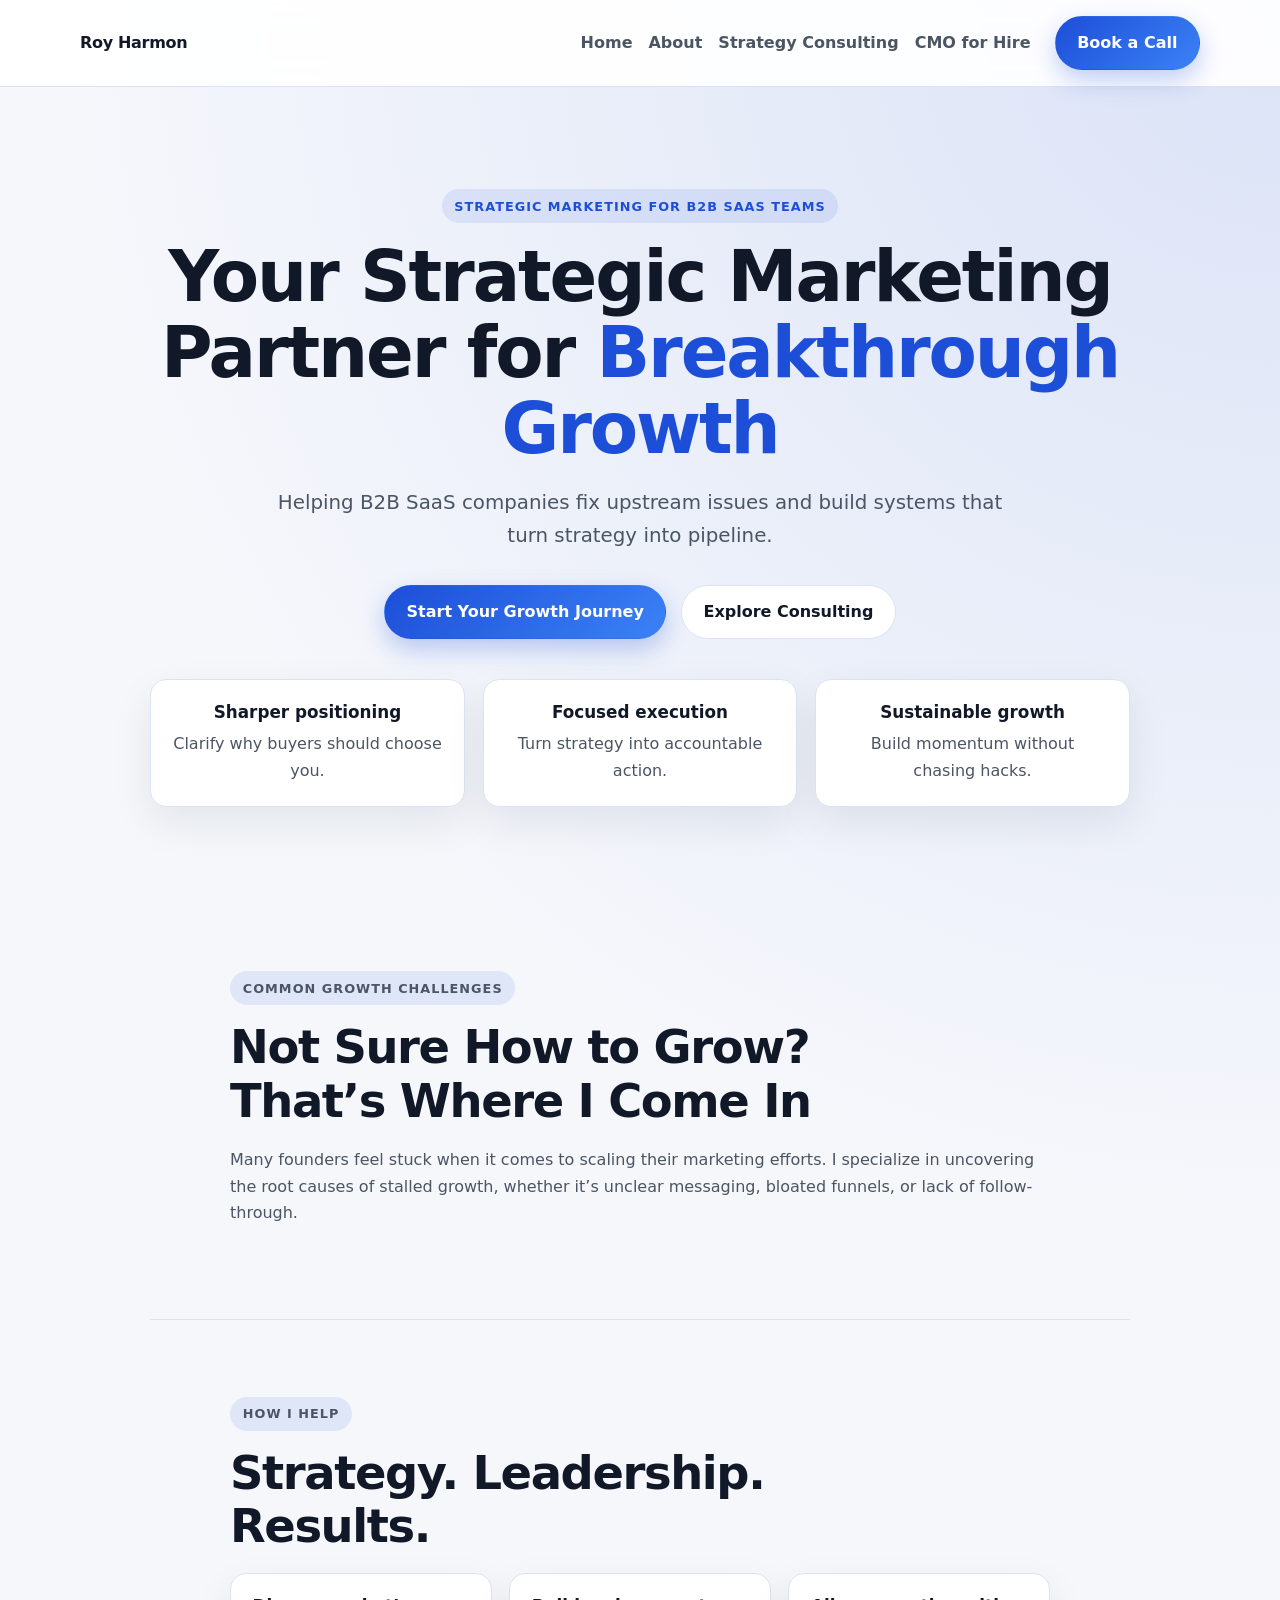
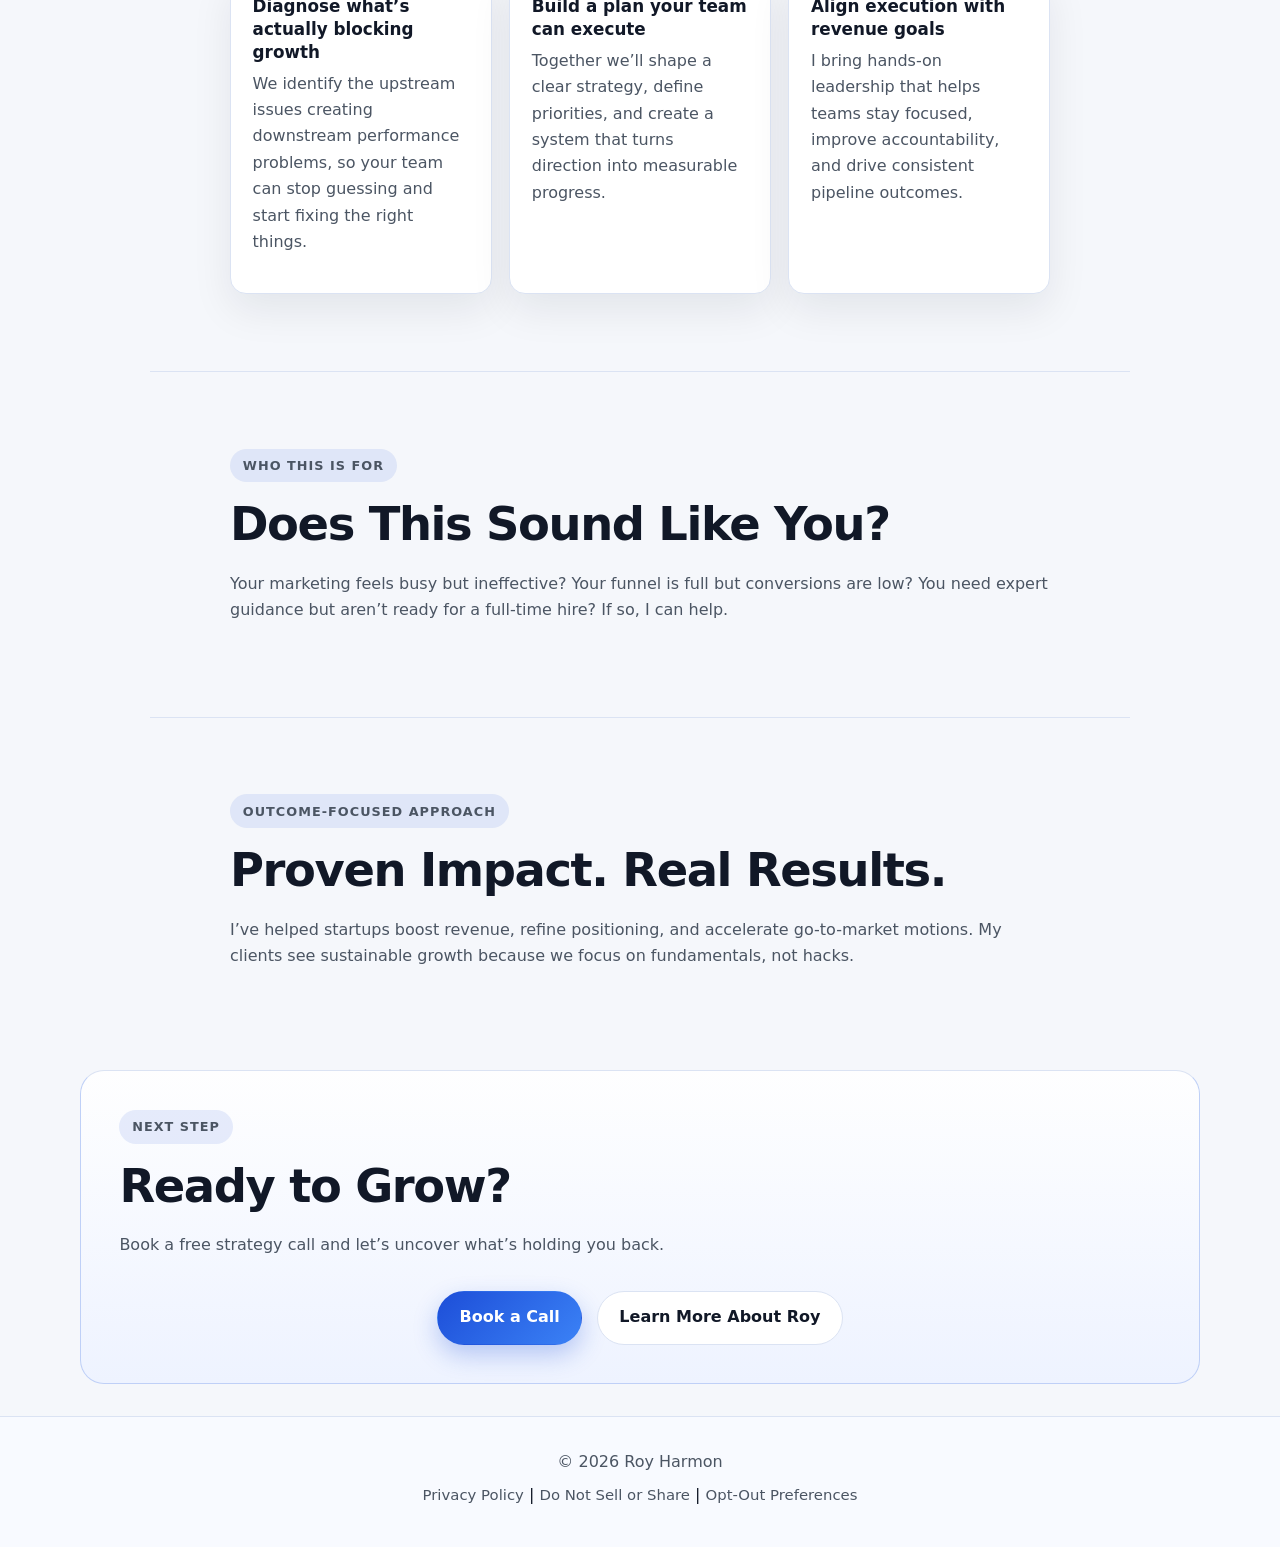
<file: index.html>
<!DOCTYPE html>
<html lang="en">
<head>
    <meta charset="UTF-8">
    <meta name="viewport" content="width=device-width, initial-scale=1.0">
    <title>Roy Harmon – Strategic Marketing Partner</title>
    <link rel="stylesheet" href="styles.css">
</head>
<body>

<header class="nav">
    <div class="logo"><a href="index.html">Roy Harmon</a></div>
    <input type="checkbox" id="nav-toggle" class="nav-toggle" aria-label="Toggle navigation">
    <label for="nav-toggle" class="nav-toggle-label" aria-hidden="true">
        <span></span>
        <span></span>
        <span></span>
    </label>
    <div class="nav-menu">
        <nav class="nav-links">
            <a href="index.html">Home</a>
            <a href="about.html">About</a>
            <a href="marketing-strategy-consultant.html">Strategy Consulting</a>
            <a href="cmo-for-hire.html">CMO for Hire</a>
        </nav>
        <a class="btn btn-primary nav-cta" href="#cta">Book a Call</a>
    </div>
</header>

<main>

<section class="hero hero-home">
    <div class="hero-inner">
        <p class="eyebrow">Strategic marketing for B2B SaaS teams</p>
        <h1>Your Strategic Marketing Partner for <em>Breakthrough Growth</em></h1>
        <p class="hero-lead">Helping B2B SaaS companies fix upstream issues and build systems that turn strategy into pipeline.</p>
        <div class="hero-actions">
            <a href="#cta" class="btn btn-primary">Start Your Growth Journey</a>
            <a href="marketing-strategy-consultant.html" class="btn btn-secondary">Explore Consulting</a>
        </div>
        <div class="hero-proof" aria-label="Key service benefits">
            <div class="hero-proof-item">
                <strong>Sharper positioning</strong>
                <span>Clarify why buyers should choose you.</span>
            </div>
            <div class="hero-proof-item">
                <strong>Focused execution</strong>
                <span>Turn strategy into accountable action.</span>
            </div>
            <div class="hero-proof-item">
                <strong>Sustainable growth</strong>
                <span>Build momentum without chasing hacks.</span>
            </div>
        </div>
    </div>
</section>

<section class="section section-intro">
    <div class="section-heading">
        <p class="eyebrow">Common growth challenges</p>
        <h2>Not Sure How to Grow? That’s Where I Come In</h2>
    </div>
    <p>Many founders feel stuck when it comes to scaling their marketing efforts. I specialize in uncovering the root causes of stalled growth, whether it’s unclear messaging, bloated funnels, or lack of follow-through.</p>
</section>

<section class="section feature-grid-section">
    <div class="section-heading">
        <p class="eyebrow">How I help</p>
        <h2>Strategy. Leadership. Results.</h2>
    </div>
    <div class="feature-grid">
        <article class="feature-card">
            <h3>Diagnose what’s actually blocking growth</h3>
            <p>We identify the upstream issues creating downstream performance problems, so your team can stop guessing and start fixing the right things.</p>
        </article>
        <article class="feature-card">
            <h3>Build a plan your team can execute</h3>
            <p>Together we’ll shape a clear strategy, define priorities, and create a system that turns direction into measurable progress.</p>
        </article>
        <article class="feature-card">
            <h3>Align execution with revenue goals</h3>
            <p>I bring hands-on leadership that helps teams stay focused, improve accountability, and drive consistent pipeline outcomes.</p>
        </article>
    </div>
</section>

<section class="section section-highlight">
    <div class="section-heading">
        <p class="eyebrow">Who this is for</p>
        <h2>Does This Sound Like You?</h2>
    </div>
    <p>Your marketing feels busy but ineffective? Your funnel is full but conversions are low? You need expert guidance but aren’t ready for a full-time hire? If so, I can help.</p>
</section>

<section class="section section-proof">
    <div class="section-heading">
        <p class="eyebrow">Outcome-focused approach</p>
        <h2>Proven Impact. Real Results.</h2>
    </div>
    <p>I’ve helped startups boost revenue, refine positioning, and accelerate go-to-market motions. My clients see sustainable growth because we focus on fundamentals, not hacks.</p>
</section>

<section class="section section-cta" id="cta">
    <div class="section-heading">
        <p class="eyebrow">Next step</p>
        <h2>Ready to Grow?</h2>
    </div>
    <p>Book a free strategy call and let’s uncover what’s holding you back.</p>
    <div class="hero-actions">
        <a href="#" class="btn btn-primary">Book a Call</a>
        <a href="about.html" class="btn btn-secondary">Learn More About Roy</a>
    </div>
</section>

</main>

<footer class="footer">
    <p>&copy; 2026 Roy Harmon</p>
    <nav>
        <a href="privacy.html">Privacy Policy</a> | 
        <a href="do-not-share.html">Do Not Sell or Share</a> | 
        <a href="opt-out-preferences.html">Opt-Out Preferences</a>
    </nav>
</footer>

</body>
</html>
</file>
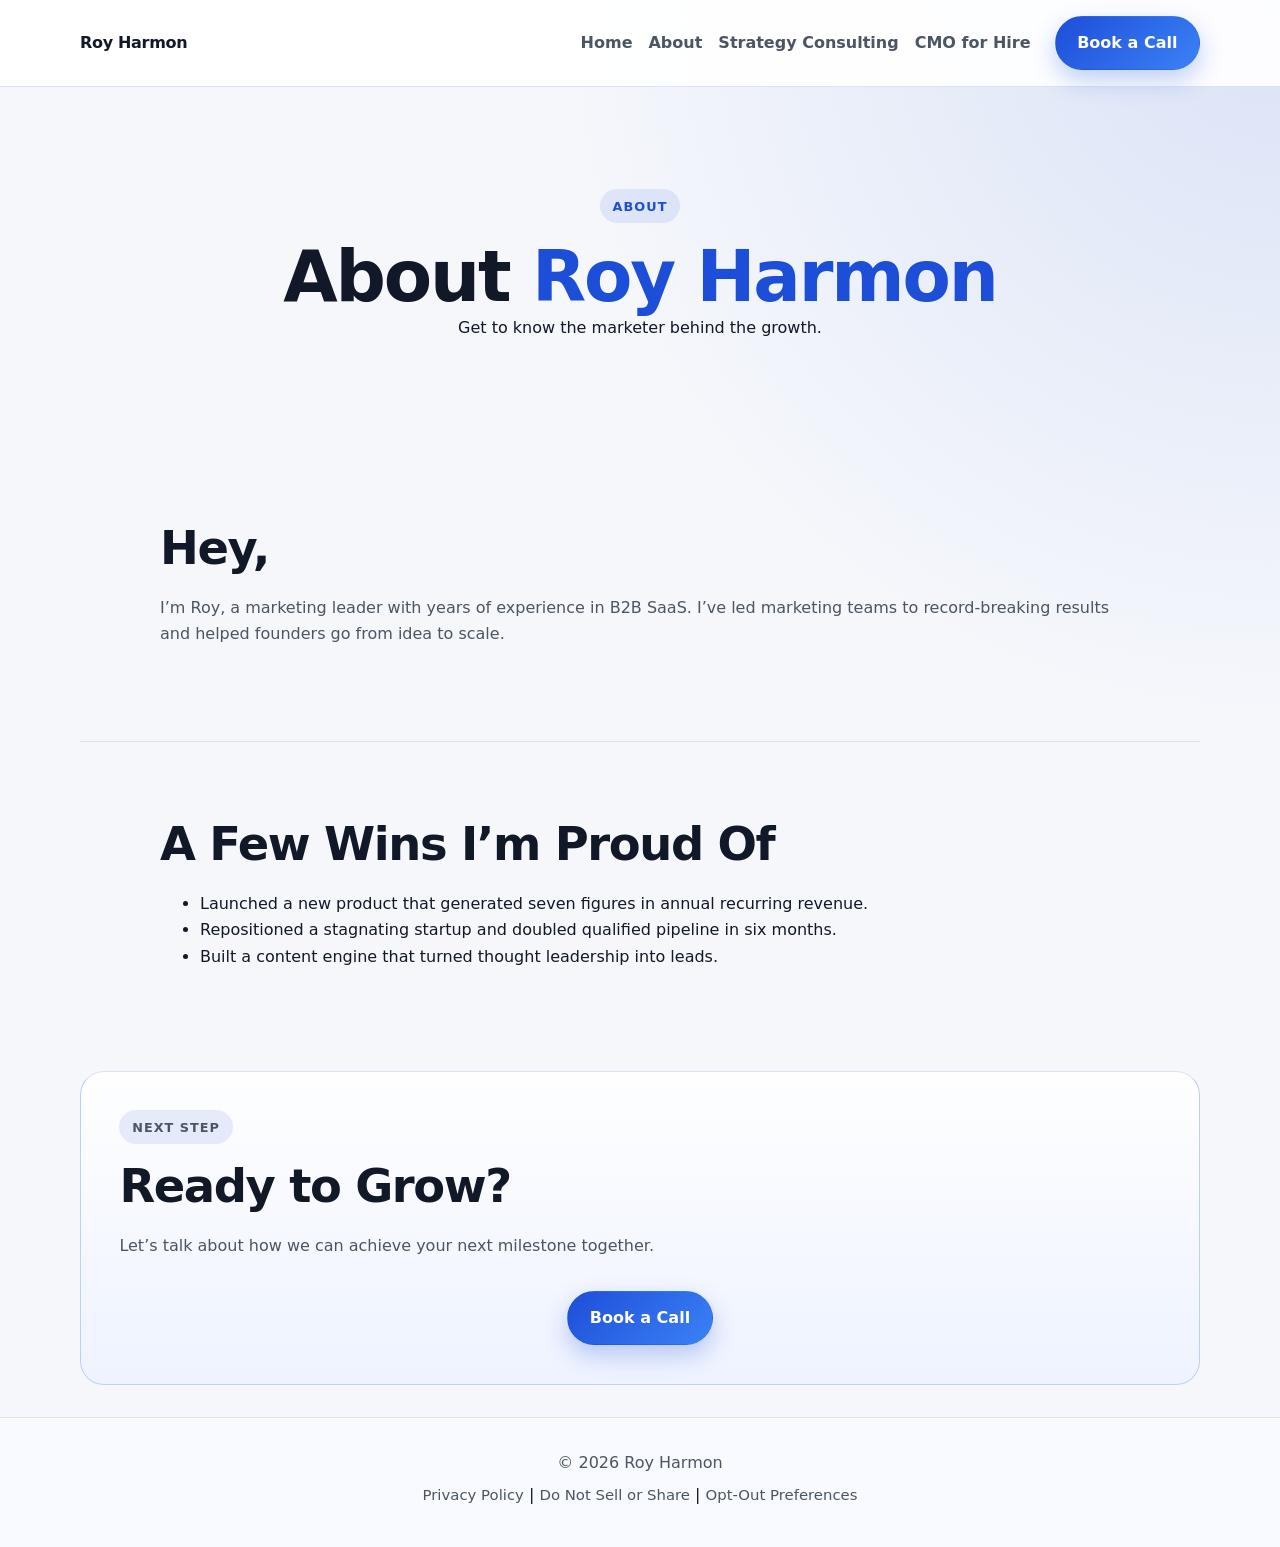
<file: about.html>
<!DOCTYPE html>
<html lang="en">
<head>
    <meta charset="UTF-8">
    <meta name="viewport" content="width=device-width, initial-scale=1.0">
    <title>About – Roy Harmon</title>
    <link rel="stylesheet" href="styles.css">
</head>
<body>

<header class="nav">
    <div class="logo"><a href="index.html">Roy Harmon</a></div>
    <input type="checkbox" id="nav-toggle" class="nav-toggle" aria-label="Toggle navigation">
    <label for="nav-toggle" class="nav-toggle-label" aria-hidden="true">
        <span></span>
        <span></span>
        <span></span>
    </label>
    <div class="nav-menu">
        <nav class="nav-links">
            <a href="index.html">Home</a>
            <a href="about.html">About</a>
            <a href="marketing-strategy-consultant.html">Strategy Consulting</a>
            <a href="cmo-for-hire.html">CMO for Hire</a>
        </nav>
        <a class="btn btn-primary nav-cta" href="#cta">Book a Call</a>
    </div>
</header>

<main>

<section class="hero">
    <div class="hero-inner">
        <p class="eyebrow">About</p>
        <h1>About <em>Roy Harmon</em></h1>
        <p>Get to know the marketer behind the growth.</p>
    </div>
</section>

<section class="section article-shell">
    <div class="section-heading">
        <h2>Hey,</h2>
    </div>
    <div class="content-card content-stack">
        <p>I’m Roy, a marketing leader with years of experience in B2B SaaS. I’ve led marketing teams to record-breaking results and helped founders go from idea to scale.</p>
    </div>
</section>

<section class="section article-shell">
    <div class="section-heading">
        <h2>A Few Wins I’m Proud Of</h2>
    </div>
    <div class="content-card">
        <ul>
            <li>Launched a new product that generated seven figures in annual recurring revenue.</li>
            <li>Repositioned a stagnating startup and doubled qualified pipeline in six months.</li>
            <li>Built a content engine that turned thought leadership into leads.</li>
        </ul>
    </div>
</section>

<section class="section section-cta article-shell" id="cta">
    <div class="section-heading">
        <p class="eyebrow">Next step</p>
        <h2>Ready to Grow?</h2>
    </div>
    <p>Let’s talk about how we can achieve your next milestone together.</p>
    <div class="hero-actions">
        <a href="#" class="btn btn-primary">Book a Call</a>
    </div>
</section>

</main>

<footer class="footer">
    <p>&copy; 2026 Roy Harmon</p>
    <nav>
        <a href="privacy.html">Privacy Policy</a> |
        <a href="do-not-share.html">Do Not Sell or Share</a> |
        <a href="opt-out-preferences.html">Opt-Out Preferences</a>
    </nav>
</footer>

</body>
</html>
</file>
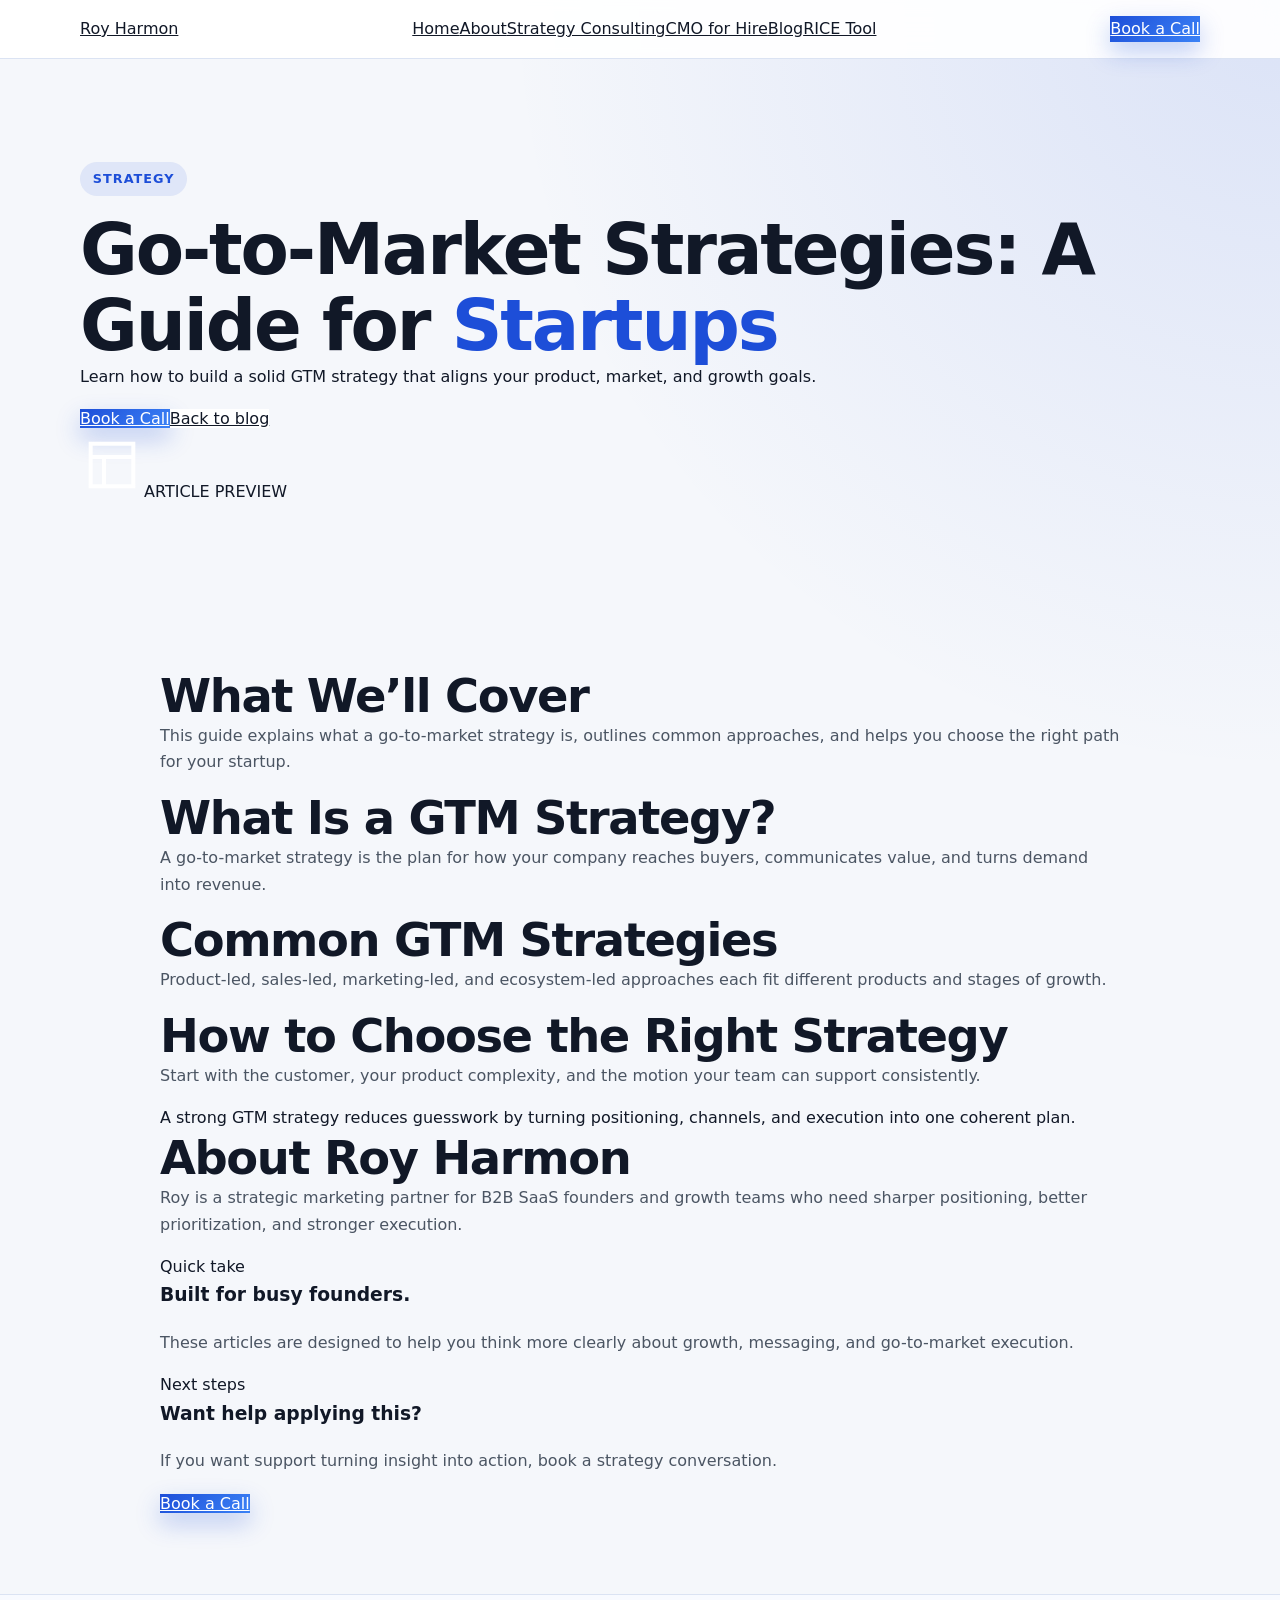
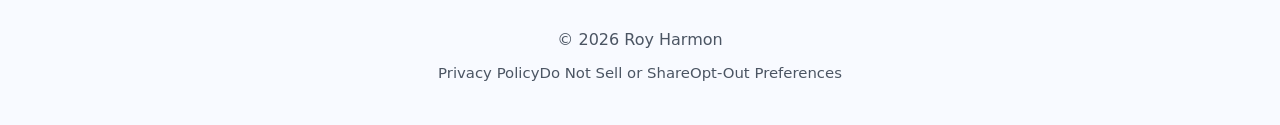
<file: blog-post-1.html>
<!DOCTYPE html>
<html lang="en">
<head>
    <meta charset="UTF-8">
    <meta name="viewport" content="width=device-width, initial-scale=1.0">
    <title>Go-to-Market Strategies – Roy Harmon</title>
    <link rel="stylesheet" href="styles.css">
</head>
<body>
<header class="nav"><div class="brand"><a href="index.html">Roy Harmon</a></div><nav><a href="index.html">Home</a><a href="about.html">About</a><a href="marketing-strategy-consultant.html">Strategy Consulting</a><a href="cmo-for-hire.html">CMO for Hire</a><a href="blog.html" class="current">Blog</a><a href="rice-scoring-tool.html">RICE Tool</a></nav><a class="btn-primary" href="#cta">Book a Call</a></header>
<main><section class="hero"><div class="hero__inner"><div class="hero__content"><div class="eyebrow">Strategy</div><h1>Go-to-Market Strategies: A Guide for <em>Startups</em></h1><p>Learn how to build a solid GTM strategy that aligns your product, market, and growth goals.</p><div class="hero__actions"><a class="btn-primary" href="#cta">Book a Call</a><a class="btn-secondary" href="blog.html">Back to blog</a></div></div><div class="hero__media"><div class="hero__media-placeholder"><svg width="64" height="64" viewBox="0 0 24 24" fill="none" stroke="white" stroke-width="1.5"><path d="M4 4h16v16H4zM4 9h16M9 9v11"/></svg><span>ARTICLE PREVIEW</span></div></div></div></section><section class="section"><div class="container post-layout"><article class="post-content"><h2>What We’ll Cover</h2><p>This guide explains what a go-to-market strategy is, outlines common approaches, and helps you choose the right path for your startup.</p><h2>What Is a GTM Strategy?</h2><p>A go-to-market strategy is the plan for how your company reaches buyers, communicates value, and turns demand into revenue.</p><h2>Common GTM Strategies</h2><p>Product-led, sales-led, marketing-led, and ecosystem-led approaches each fit different products and stages of growth.</p><h2>How to Choose the Right Strategy</h2><p>Start with the customer, your product complexity, and the motion your team can support consistently.</p><div class="pullquote">A strong GTM strategy reduces guesswork by turning positioning, channels, and execution into one coherent plan.</div><h2>About Roy Harmon</h2><p>Roy is a strategic marketing partner for B2B SaaS founders and growth teams who need sharper positioning, better prioritization, and stronger execution.</p></article><aside class="post-sidebar"><div class="card"><div class="meta">Quick take</div><h3>Built for busy founders.</h3><p>These articles are designed to help you think more clearly about growth, messaging, and go-to-market execution.</p></div><div class="card"><div class="meta">Next steps</div><h3>Want help applying this?</h3><p>If you want support turning insight into action, book a strategy conversation.</p><a class="btn-primary" id="cta" href="#" style="margin-top:12px;">Book a Call</a></div></aside></div></section></main>
<footer class="footer"><p>&copy; 2026 Roy Harmon</p><nav><a href="privacy.html">Privacy Policy</a><a href="do-not-share.html">Do Not Sell or Share</a><a href="opt-out-preferences.html">Opt-Out Preferences</a></nav></footer>
</body>
</html>
</file>
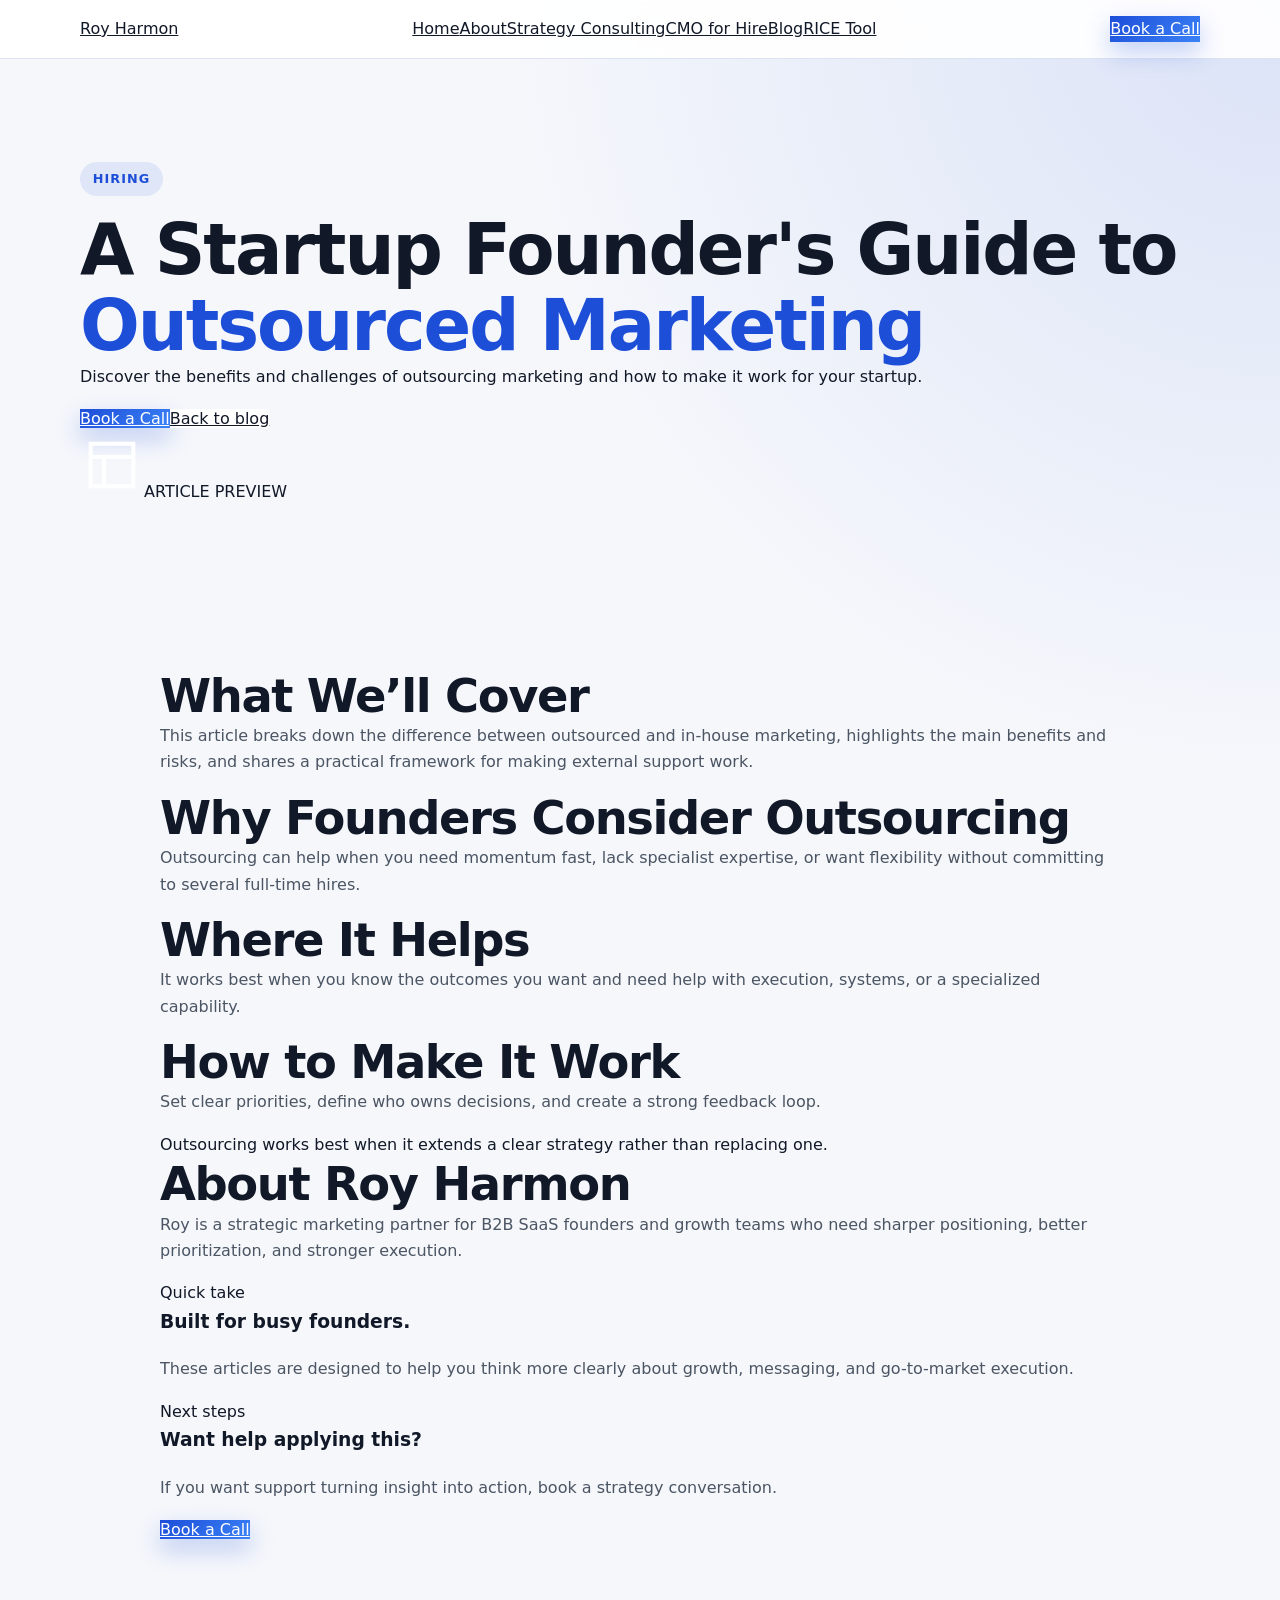
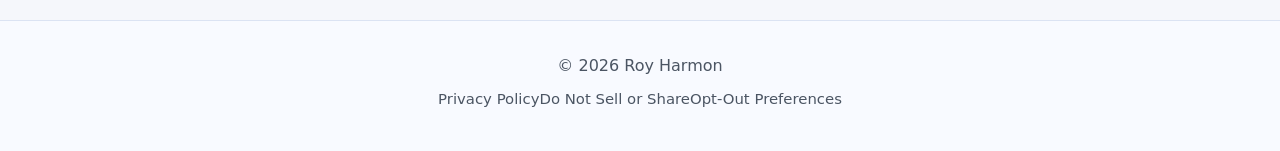
<file: blog-post-2.html>
<!DOCTYPE html>
<html lang="en">
<head>
    <meta charset="UTF-8">
    <meta name="viewport" content="width=device-width, initial-scale=1.0">
    <title>Outsourced Marketing – Roy Harmon</title>
    <link rel="stylesheet" href="styles.css">
</head>
<body>
<header class="nav"><div class="brand"><a href="index.html">Roy Harmon</a></div><nav><a href="index.html">Home</a><a href="about.html">About</a><a href="marketing-strategy-consultant.html">Strategy Consulting</a><a href="cmo-for-hire.html">CMO for Hire</a><a href="blog.html" class="current">Blog</a><a href="rice-scoring-tool.html">RICE Tool</a></nav><a class="btn-primary" href="#cta">Book a Call</a></header>
<main><section class="hero"><div class="hero__inner"><div class="hero__content"><div class="eyebrow">Hiring</div><h1>A Startup Founder's Guide to <em>Outsourced Marketing</em></h1><p>Discover the benefits and challenges of outsourcing marketing and how to make it work for your startup.</p><div class="hero__actions"><a class="btn-primary" href="#cta">Book a Call</a><a class="btn-secondary" href="blog.html">Back to blog</a></div></div><div class="hero__media"><div class="hero__media-placeholder"><svg width="64" height="64" viewBox="0 0 24 24" fill="none" stroke="white" stroke-width="1.5"><path d="M4 4h16v16H4zM4 9h16M9 9v11"/></svg><span>ARTICLE PREVIEW</span></div></div></div></section><section class="section"><div class="container post-layout"><article class="post-content"><h2>What We’ll Cover</h2><p>This article breaks down the difference between outsourced and in-house marketing, highlights the main benefits and risks, and shares a practical framework for making external support work.</p><h2>Why Founders Consider Outsourcing</h2><p>Outsourcing can help when you need momentum fast, lack specialist expertise, or want flexibility without committing to several full-time hires.</p><h2>Where It Helps</h2><p>It works best when you know the outcomes you want and need help with execution, systems, or a specialized capability.</p><h2>How to Make It Work</h2><p>Set clear priorities, define who owns decisions, and create a strong feedback loop.</p><div class="pullquote">Outsourcing works best when it extends a clear strategy rather than replacing one.</div><h2>About Roy Harmon</h2><p>Roy is a strategic marketing partner for B2B SaaS founders and growth teams who need sharper positioning, better prioritization, and stronger execution.</p></article><aside class="post-sidebar"><div class="card"><div class="meta">Quick take</div><h3>Built for busy founders.</h3><p>These articles are designed to help you think more clearly about growth, messaging, and go-to-market execution.</p></div><div class="card"><div class="meta">Next steps</div><h3>Want help applying this?</h3><p>If you want support turning insight into action, book a strategy conversation.</p><a class="btn-primary" id="cta" href="#" style="margin-top:12px;">Book a Call</a></div></aside></div></section></main>
<footer class="footer"><p>&copy; 2026 Roy Harmon</p><nav><a href="privacy.html">Privacy Policy</a><a href="do-not-share.html">Do Not Sell or Share</a><a href="opt-out-preferences.html">Opt-Out Preferences</a></nav></footer>
</body>
</html>
</file>
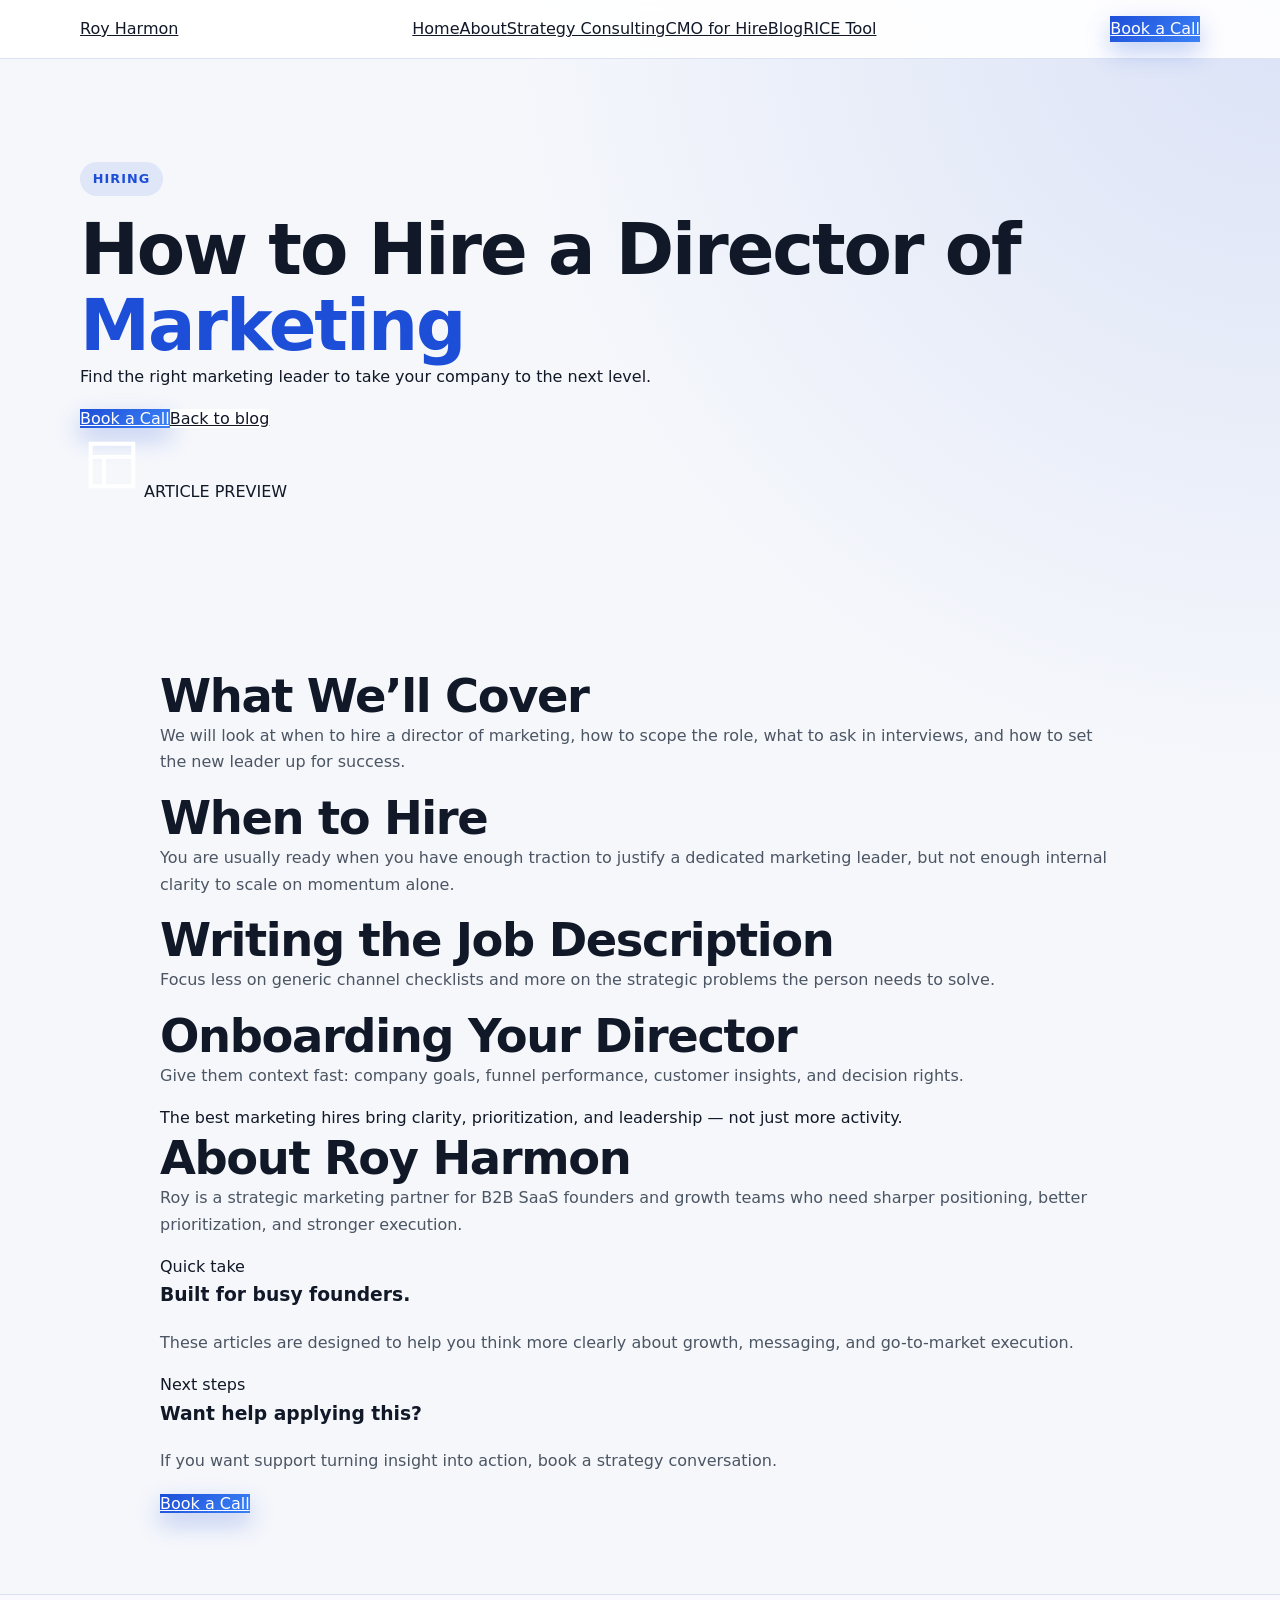
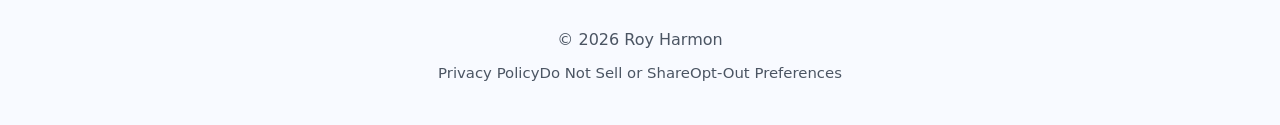
<file: blog-post-3.html>
<!DOCTYPE html>
<html lang="en">
<head>
    <meta charset="UTF-8">
    <meta name="viewport" content="width=device-width, initial-scale=1.0">
    <title>How to Hire a Director of Marketing – Roy Harmon</title>
    <link rel="stylesheet" href="styles.css">
</head>
<body>
<header class="nav"><div class="brand"><a href="index.html">Roy Harmon</a></div><nav><a href="index.html">Home</a><a href="about.html">About</a><a href="marketing-strategy-consultant.html">Strategy Consulting</a><a href="cmo-for-hire.html">CMO for Hire</a><a href="blog.html" class="current">Blog</a><a href="rice-scoring-tool.html">RICE Tool</a></nav><a class="btn-primary" href="#cta">Book a Call</a></header>
<main><section class="hero"><div class="hero__inner"><div class="hero__content"><div class="eyebrow">Hiring</div><h1>How to Hire a Director of <em>Marketing</em></h1><p>Find the right marketing leader to take your company to the next level.</p><div class="hero__actions"><a class="btn-primary" href="#cta">Book a Call</a><a class="btn-secondary" href="blog.html">Back to blog</a></div></div><div class="hero__media"><div class="hero__media-placeholder"><svg width="64" height="64" viewBox="0 0 24 24" fill="none" stroke="white" stroke-width="1.5"><path d="M4 4h16v16H4zM4 9h16M9 9v11"/></svg><span>ARTICLE PREVIEW</span></div></div></div></section><section class="section"><div class="container post-layout"><article class="post-content"><h2>What We’ll Cover</h2><p>We will look at when to hire a director of marketing, how to scope the role, what to ask in interviews, and how to set the new leader up for success.</p><h2>When to Hire</h2><p>You are usually ready when you have enough traction to justify a dedicated marketing leader, but not enough internal clarity to scale on momentum alone.</p><h2>Writing the Job Description</h2><p>Focus less on generic channel checklists and more on the strategic problems the person needs to solve.</p><h2>Onboarding Your Director</h2><p>Give them context fast: company goals, funnel performance, customer insights, and decision rights.</p><div class="pullquote">The best marketing hires bring clarity, prioritization, and leadership — not just more activity.</div><h2>About Roy Harmon</h2><p>Roy is a strategic marketing partner for B2B SaaS founders and growth teams who need sharper positioning, better prioritization, and stronger execution.</p></article><aside class="post-sidebar"><div class="card"><div class="meta">Quick take</div><h3>Built for busy founders.</h3><p>These articles are designed to help you think more clearly about growth, messaging, and go-to-market execution.</p></div><div class="card"><div class="meta">Next steps</div><h3>Want help applying this?</h3><p>If you want support turning insight into action, book a strategy conversation.</p><a class="btn-primary" id="cta" href="#" style="margin-top:12px;">Book a Call</a></div></aside></div></section></main>
<footer class="footer"><p>&copy; 2026 Roy Harmon</p><nav><a href="privacy.html">Privacy Policy</a><a href="do-not-share.html">Do Not Sell or Share</a><a href="opt-out-preferences.html">Opt-Out Preferences</a></nav></footer>
</body>
</html>
</file>
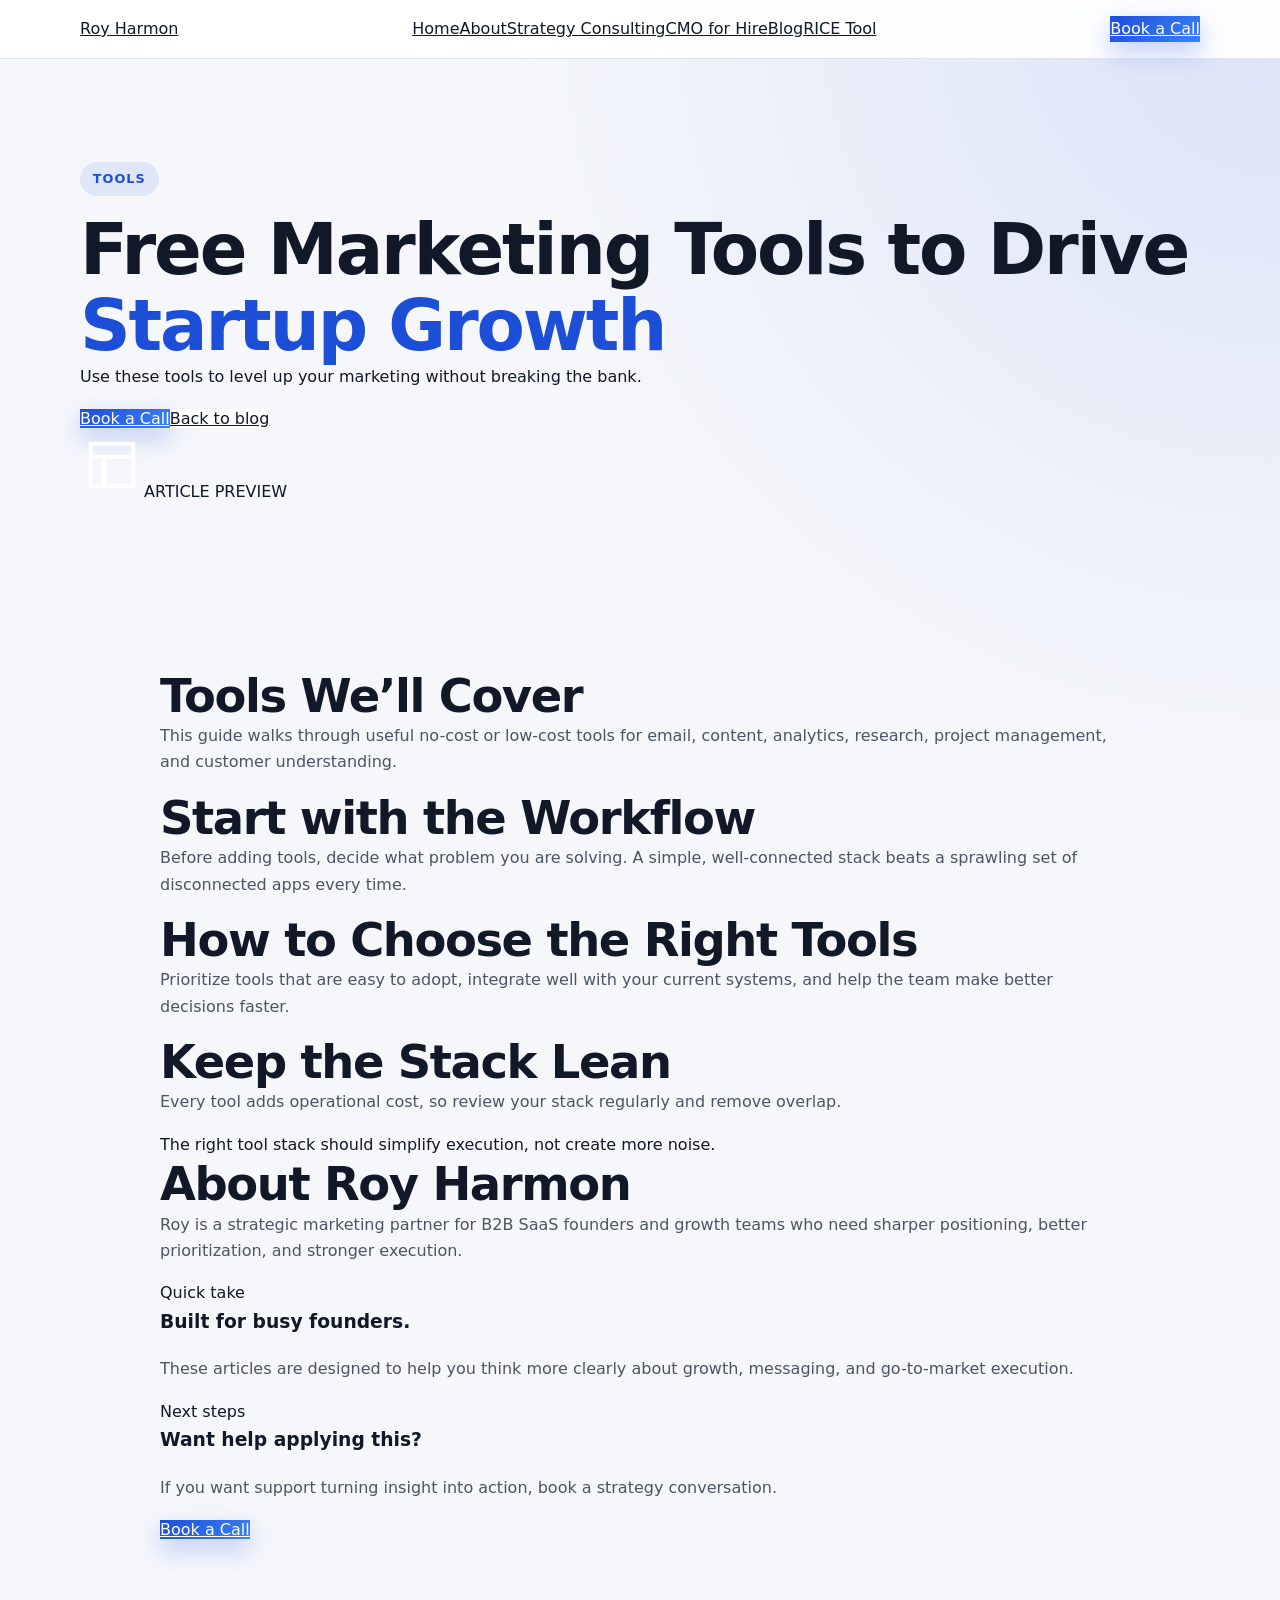
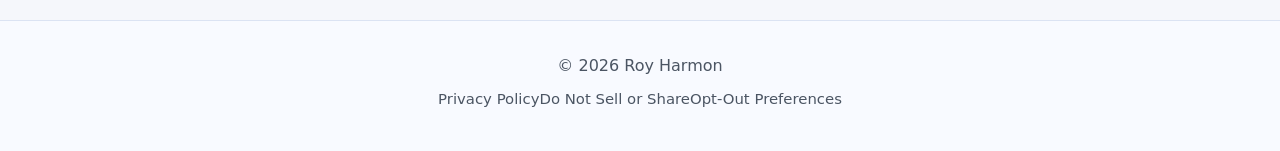
<file: blog-post-4.html>
<!DOCTYPE html>
<html lang="en">
<head>
    <meta charset="UTF-8">
    <meta name="viewport" content="width=device-width, initial-scale=1.0">
    <title>Free Marketing Tools – Roy Harmon</title>
    <link rel="stylesheet" href="styles.css">
</head>
<body>
<header class="nav"><div class="brand"><a href="index.html">Roy Harmon</a></div><nav><a href="index.html">Home</a><a href="about.html">About</a><a href="marketing-strategy-consultant.html">Strategy Consulting</a><a href="cmo-for-hire.html">CMO for Hire</a><a href="blog.html" class="current">Blog</a><a href="rice-scoring-tool.html">RICE Tool</a></nav><a class="btn-primary" href="#cta">Book a Call</a></header>
<main><section class="hero"><div class="hero__inner"><div class="hero__content"><div class="eyebrow">Tools</div><h1>Free Marketing Tools to Drive <em>Startup Growth</em></h1><p>Use these tools to level up your marketing without breaking the bank.</p><div class="hero__actions"><a class="btn-primary" href="#cta">Book a Call</a><a class="btn-secondary" href="blog.html">Back to blog</a></div></div><div class="hero__media"><div class="hero__media-placeholder"><svg width="64" height="64" viewBox="0 0 24 24" fill="none" stroke="white" stroke-width="1.5"><path d="M4 4h16v16H4zM4 9h16M9 9v11"/></svg><span>ARTICLE PREVIEW</span></div></div></div></section><section class="section"><div class="container post-layout"><article class="post-content"><h2>Tools We’ll Cover</h2><p>This guide walks through useful no-cost or low-cost tools for email, content, analytics, research, project management, and customer understanding.</p><h2>Start with the Workflow</h2><p>Before adding tools, decide what problem you are solving. A simple, well-connected stack beats a sprawling set of disconnected apps every time.</p><h2>How to Choose the Right Tools</h2><p>Prioritize tools that are easy to adopt, integrate well with your current systems, and help the team make better decisions faster.</p><h2>Keep the Stack Lean</h2><p>Every tool adds operational cost, so review your stack regularly and remove overlap.</p><div class="pullquote">The right tool stack should simplify execution, not create more noise.</div><h2>About Roy Harmon</h2><p>Roy is a strategic marketing partner for B2B SaaS founders and growth teams who need sharper positioning, better prioritization, and stronger execution.</p></article><aside class="post-sidebar"><div class="card"><div class="meta">Quick take</div><h3>Built for busy founders.</h3><p>These articles are designed to help you think more clearly about growth, messaging, and go-to-market execution.</p></div><div class="card"><div class="meta">Next steps</div><h3>Want help applying this?</h3><p>If you want support turning insight into action, book a strategy conversation.</p><a class="btn-primary" id="cta" href="#" style="margin-top:12px;">Book a Call</a></div></aside></div></section></main>
<footer class="footer"><p>&copy; 2026 Roy Harmon</p><nav><a href="privacy.html">Privacy Policy</a><a href="do-not-share.html">Do Not Sell or Share</a><a href="opt-out-preferences.html">Opt-Out Preferences</a></nav></footer>
</body>
</html>
</file>
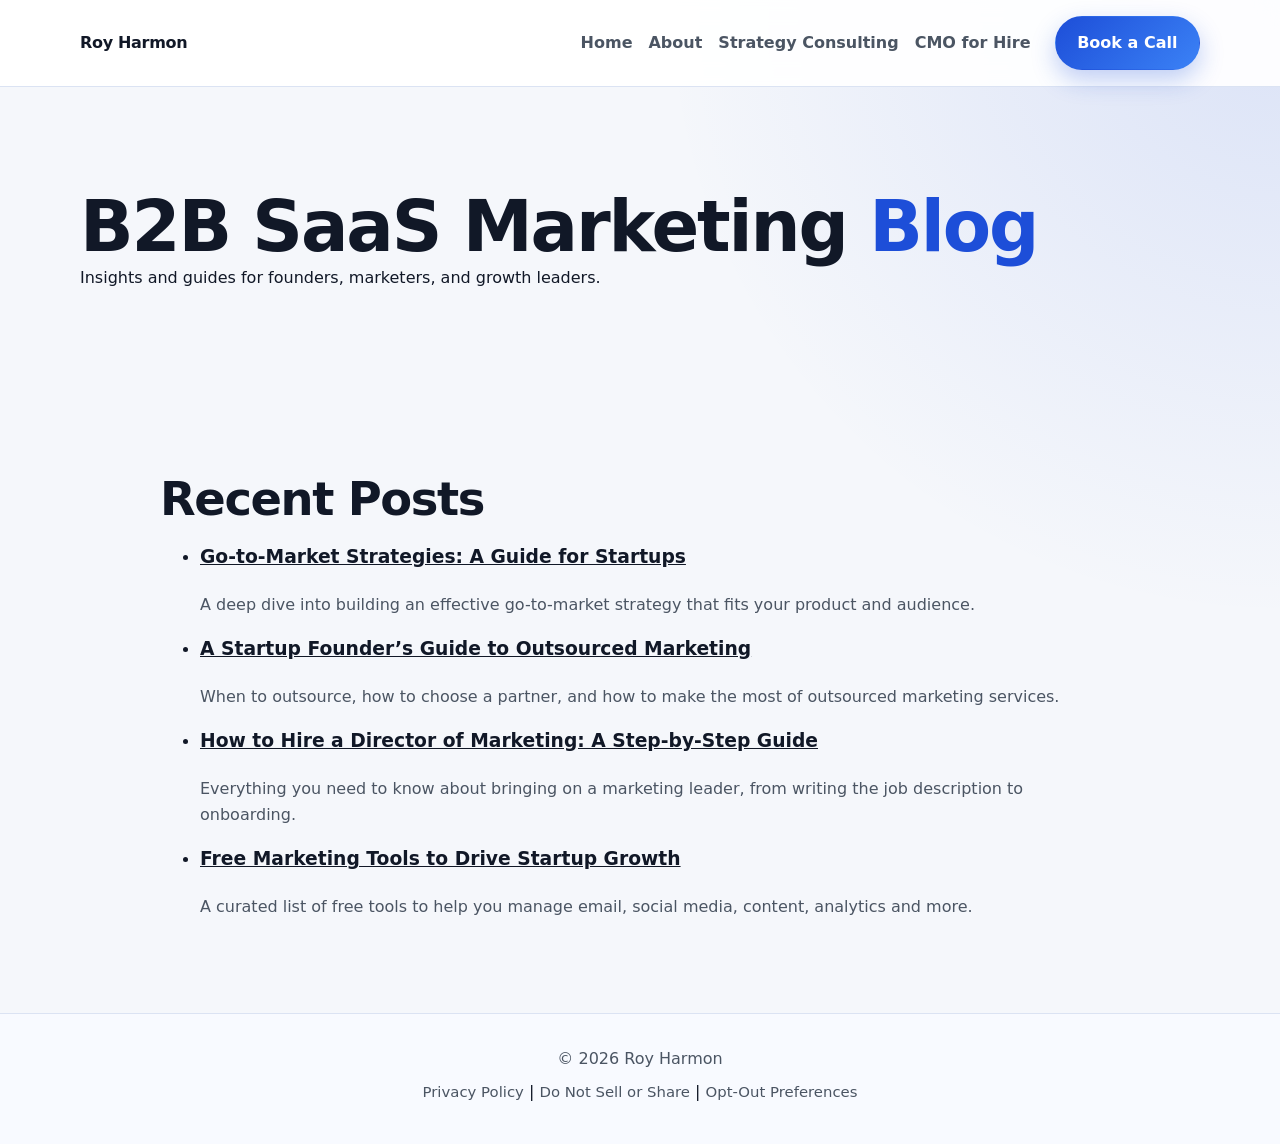
<file: blog.html>
<!DOCTYPE html>
<html lang="en">
<head>
    <meta charset="UTF-8">
    <meta name="viewport" content="width=device-width, initial-scale=1.0">
    <title>Blog | Roy Harmon</title>
    <meta name="description" content="Marketing insights and guides from Roy Harmon for B2B SaaS founders and growth teams.">
    <link rel="stylesheet" href="styles.css">
</head>
<body>

<header class="nav">
    <div class="logo"><a href="index.html">Roy Harmon</a></div>
    <input type="checkbox" id="nav-toggle" class="nav-toggle" aria-label="Toggle navigation">
    <label for="nav-toggle" class="nav-toggle-label" aria-hidden="true">
        <span></span>
        <span></span>
        <span></span>
    </label>
    <div class="nav-menu">
        <nav class="nav-links">
            <a href="index.html">Home</a>
            <a href="about.html">About</a>
            <a href="marketing-strategy-consultant.html">Strategy Consulting</a>
            <a href="cmo-for-hire.html">CMO for Hire</a>
        </nav>
        <a class="btn btn-primary nav-cta" href="#cta">Book a Call</a>
    </div>
</header>

<main>

<section class="hero">
    <h1>B2B SaaS Marketing <em>Blog</em></h1>
    <p>Insights and guides for founders, marketers, and growth leaders.</p>
</section>

<section class="section">
    <h2>Recent Posts</h2>
    <ul class="blog-list">
        <li>
            <h3><a href="go-to-market-strategies-for-startups.html">Go-to-Market Strategies: A Guide for Startups</a></h3>
            <p>A deep dive into building an effective go-to-market strategy that fits your product and audience.</p>
        </li>
        <li>
            <h3><a href="startup-founders-guide-to-outsourced-marketing.html">A Startup Founder’s Guide to Outsourced Marketing</a></h3>
            <p>When to outsource, how to choose a partner, and how to make the most of outsourced marketing services.</p>
        </li>
        <li>
            <h3><a href="how-to-hire-a-director-of-marketing.html">How to Hire a Director of Marketing: A Step-by-Step Guide</a></h3>
            <p>Everything you need to know about bringing on a marketing leader, from writing the job description to onboarding.</p>
        </li>
        <li>
            <h3><a href="free-marketing-tools-for-startup-growth.html">Free Marketing Tools to Drive Startup Growth</a></h3>
            <p>A curated list of free tools to help you manage email, social media, content, analytics and more.</p>
        </li>
    </ul>
</section>

</main>

<footer class="footer">
    <p>&copy; 2026 Roy Harmon</p>
    <nav>
        <a href="privacy.html">Privacy Policy</a> | 
        <a href="do-not-share.html">Do Not Sell or Share</a> | 
        <a href="opt-out-preferences.html">Opt-Out Preferences</a>
    </nav>
</footer>

</body>
</html>
</file>
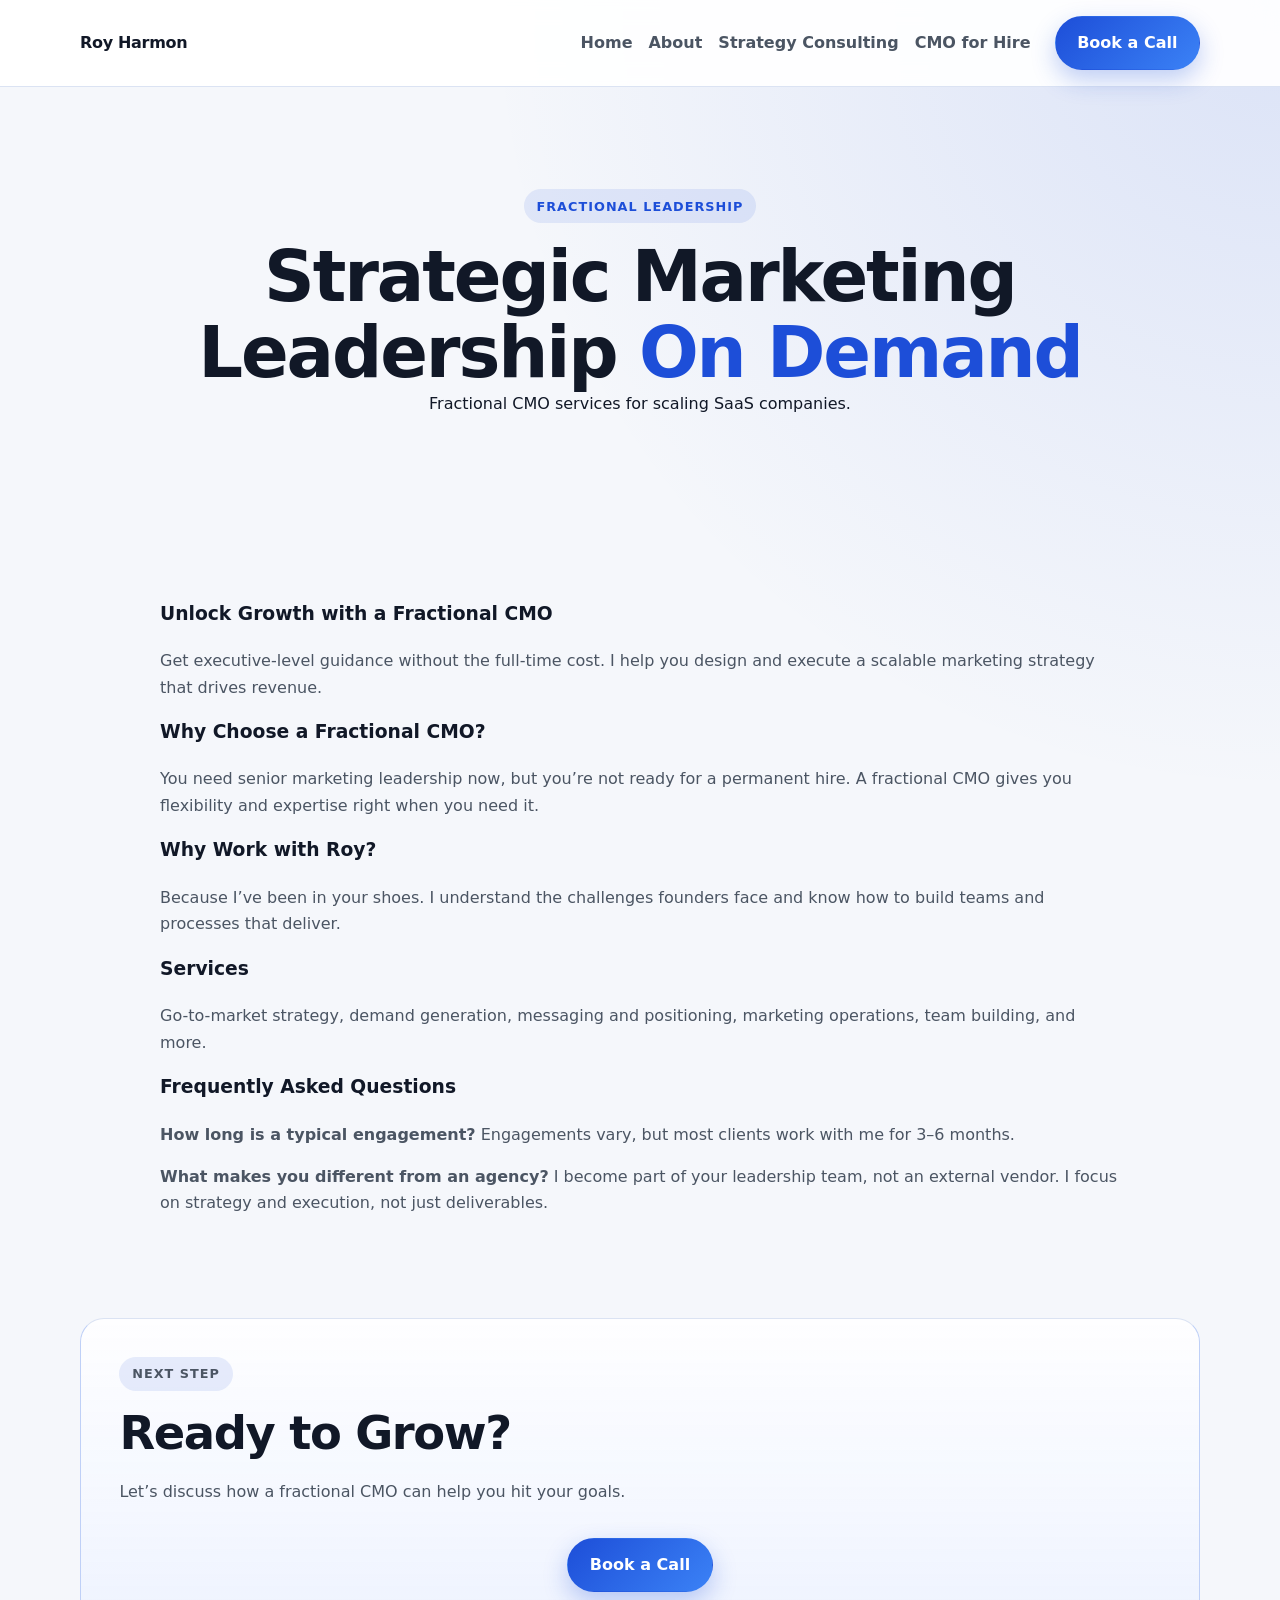
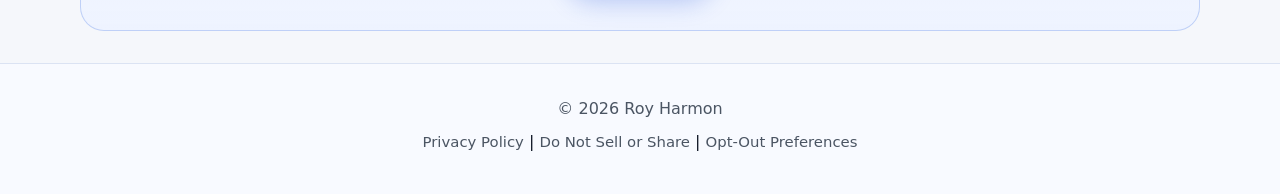
<file: cmo-for-hire.html>
<!DOCTYPE html>
<html lang="en">
<head>
    <meta charset="UTF-8">
    <meta name="viewport" content="width=device-width, initial-scale=1.0">
    <title>CMO for Hire – Roy Harmon</title>
    <link rel="stylesheet" href="styles.css">
</head>
<body>

<header class="nav">
    <div class="logo"><a href="index.html">Roy Harmon</a></div>
    <input type="checkbox" id="nav-toggle" class="nav-toggle" aria-label="Toggle navigation">
    <label for="nav-toggle" class="nav-toggle-label" aria-hidden="true">
        <span></span>
        <span></span>
        <span></span>
    </label>
    <div class="nav-menu">
        <nav class="nav-links">
            <a href="index.html">Home</a>
            <a href="about.html">About</a>
            <a href="marketing-strategy-consultant.html">Strategy Consulting</a>
            <a href="cmo-for-hire.html">CMO for Hire</a>
        </nav>
        <a class="btn btn-primary nav-cta" href="#cta">Book a Call</a>
    </div>
</header>

<main>

<section class="hero">
    <div class="hero-inner">
        <p class="eyebrow">Fractional leadership</p>
        <h1>Strategic Marketing Leadership <em>On Demand</em></h1>
        <p>Fractional CMO services for scaling SaaS companies.</p>
    </div>
</section>

<section class="section article-shell">
    <div class="content-stack">
        <article class="content-card">
            <h3>Unlock Growth with a Fractional CMO</h3>
            <p>Get executive-level guidance without the full-time cost. I help you design and execute a scalable marketing strategy that drives revenue.</p>
        </article>
        <article class="content-card">
            <h3>Why Choose a Fractional CMO?</h3>
            <p>You need senior marketing leadership now, but you’re not ready for a permanent hire. A fractional CMO gives you flexibility and expertise right when you need it.</p>
        </article>
        <article class="content-card">
            <h3>Why Work with Roy?</h3>
            <p>Because I’ve been in your shoes. I understand the challenges founders face and know how to build teams and processes that deliver.</p>
        </article>
        <article class="content-card">
            <h3>Services</h3>
            <p>Go-to-market strategy, demand generation, messaging and positioning, marketing operations, team building, and more.</p>
        </article>
        <article class="content-card">
            <h3>Frequently Asked Questions</h3>
            <p><strong>How long is a typical engagement?</strong> Engagements vary, but most clients work with me for 3–6 months.</p>
            <p><strong>What makes you different from an agency?</strong> I become part of your leadership team, not an external vendor. I focus on strategy and execution, not just deliverables.</p>
        </article>
    </div>
</section>

<section class="section section-cta article-shell" id="cta">
    <div class="section-heading">
        <p class="eyebrow">Next step</p>
        <h2>Ready to Grow?</h2>
    </div>
    <p>Let’s discuss how a fractional CMO can help you hit your goals.</p>
    <div class="hero-actions">
        <a href="#" class="btn btn-primary">Book a Call</a>
    </div>
</section>

</main>

<footer class="footer">
    <p>&copy; 2026 Roy Harmon</p>
    <nav>
        <a href="privacy.html">Privacy Policy</a> |
        <a href="do-not-share.html">Do Not Sell or Share</a> |
        <a href="opt-out-preferences.html">Opt-Out Preferences</a>
    </nav>
</footer>

</body>
</html>
</file>
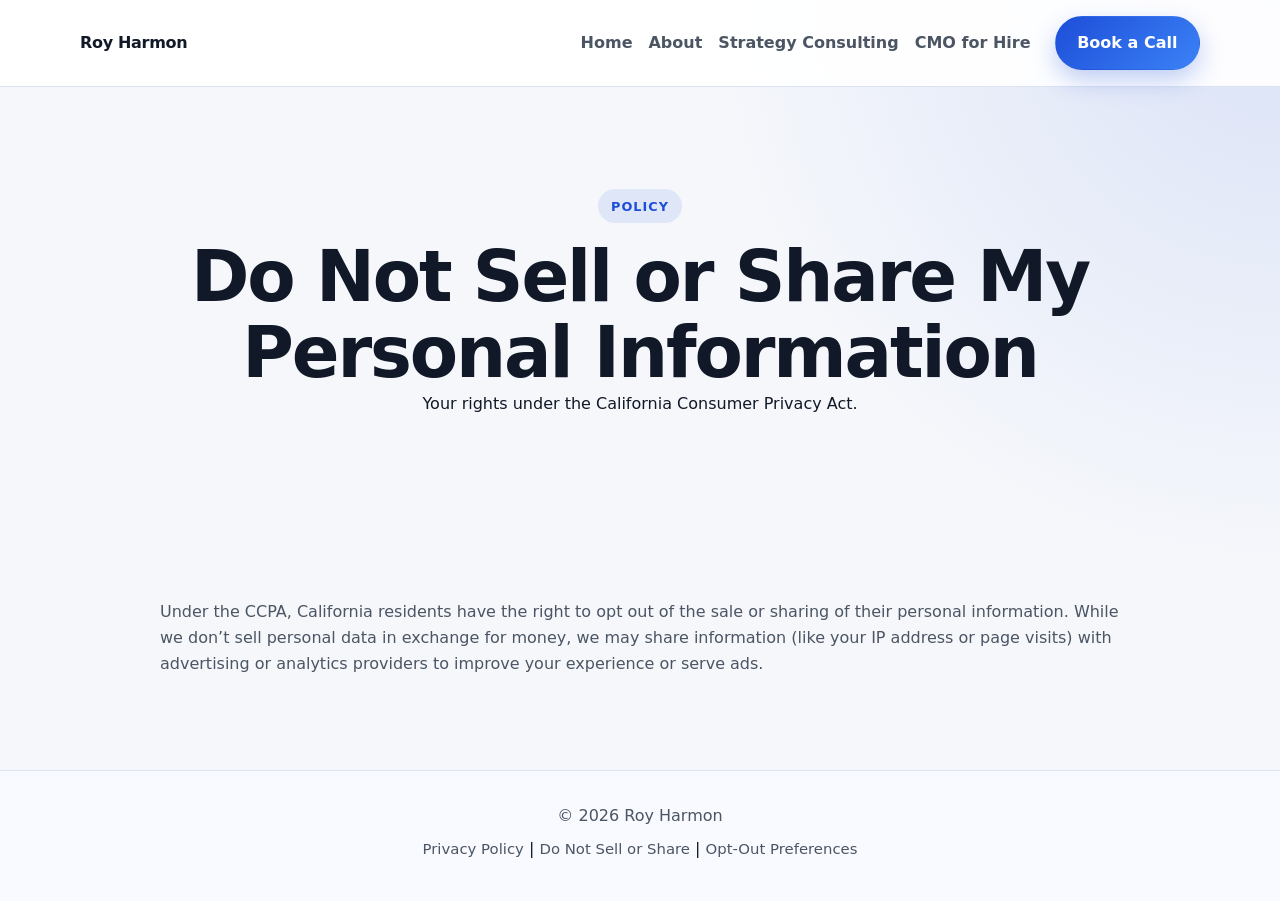
<file: do-not-share.html>
<!DOCTYPE html>
<html lang="en">
<head>
    <meta charset="UTF-8">
    <meta name="viewport" content="width=device-width, initial-scale=1.0">
    <title>Do Not Sell or Share – Roy Harmon</title>
    <link rel="stylesheet" href="styles.css">
</head>
<body>

<header class="nav">
    <div class="logo"><a href="index.html">Roy Harmon</a></div>
    <input type="checkbox" id="nav-toggle" class="nav-toggle" aria-label="Toggle navigation">
    <label for="nav-toggle" class="nav-toggle-label" aria-hidden="true">
        <span></span>
        <span></span>
        <span></span>
    </label>
    <div class="nav-menu">
        <nav class="nav-links">
            <a href="index.html">Home</a>
            <a href="about.html">About</a>
            <a href="marketing-strategy-consultant.html">Strategy Consulting</a>
            <a href="cmo-for-hire.html">CMO for Hire</a>
        </nav>
        <a class="btn btn-primary nav-cta" href="#cta">Book a Call</a>
    </div>
</header>

<main>

<section class="hero">
    <div class="hero-inner">
        <p class="eyebrow">Policy</p>
        <h1>Do Not Sell or Share My Personal Information</h1>
        <p>Your rights under the California Consumer Privacy Act.</p>
    </div>
</section>

<section class="section article-shell">
    <div class="content-card">
        <p>Under the CCPA, California residents have the right to opt out of the sale or sharing of their personal information. While we don’t sell personal data in exchange for money, we may share information (like your IP address or page visits) with advertising or analytics providers to improve your experience or serve ads.</p>
    </div>
</section>

</main>

<footer class="footer">
    <p>&copy; 2026 Roy Harmon</p>
    <nav>
        <a href="privacy.html">Privacy Policy</a> |
        <a href="do-not-share.html">Do Not Sell or Share</a> |
        <a href="opt-out-preferences.html">Opt-Out Preferences</a>
    </nav>
</footer>

</body>
</html>
</file>
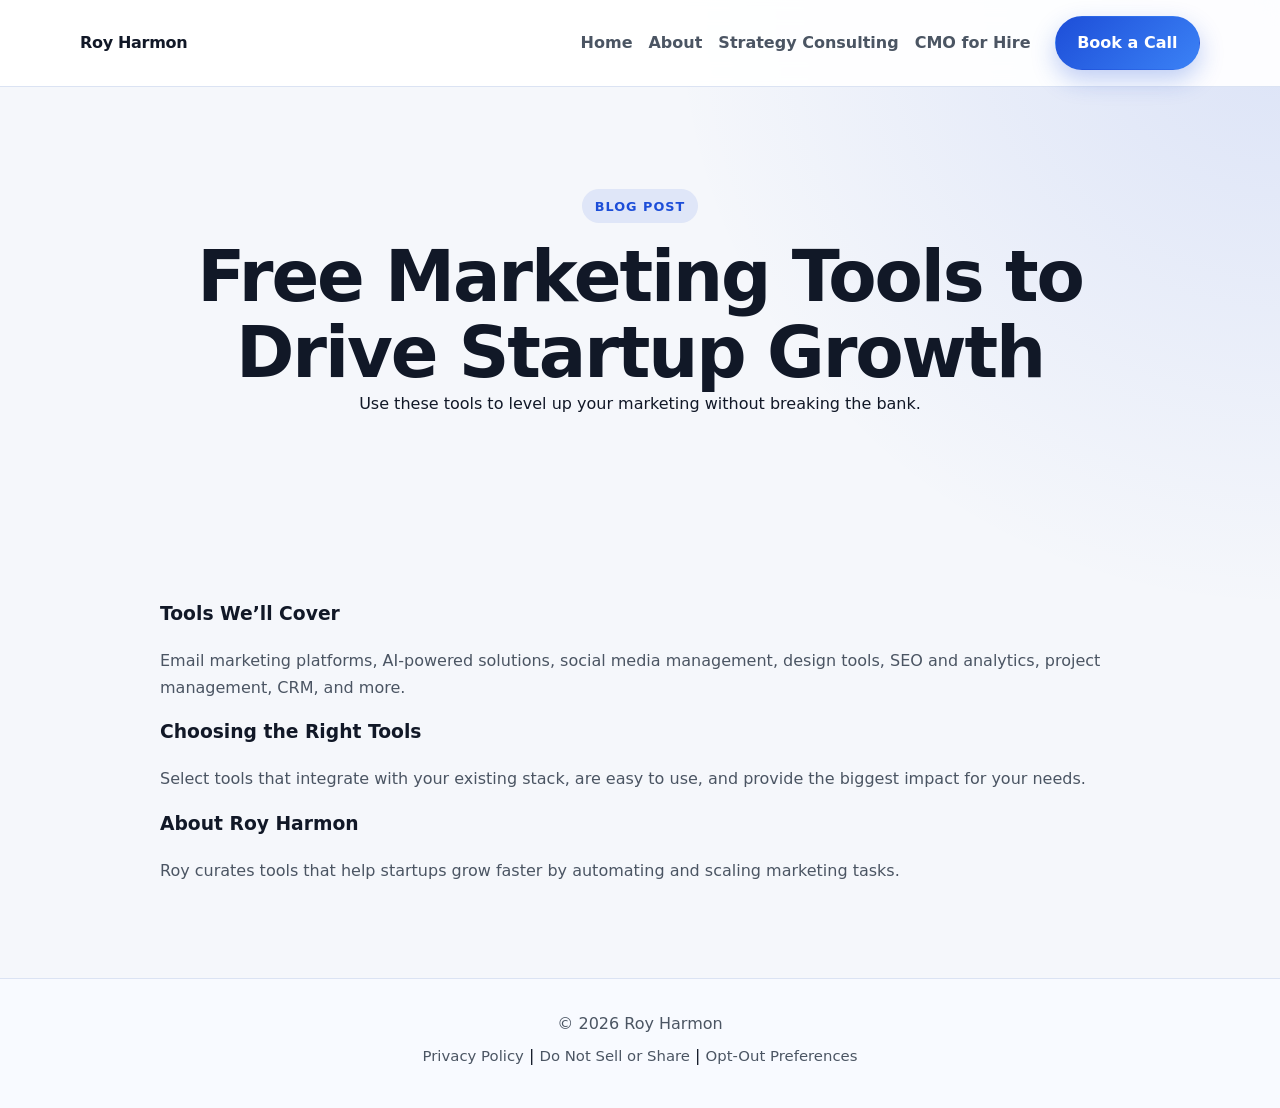
<file: free-marketing-tools-for-startup-growth.html>
<!DOCTYPE html>
<html lang="en">
<head>
    <meta charset="UTF-8">
    <meta name="viewport" content="width=device-width, initial-scale=1.0">
    <title>Free Marketing Tools – Roy Harmon</title>
    <link rel="stylesheet" href="styles.css">
</head>
<body>

<header class="nav">
    <div class="logo"><a href="index.html">Roy Harmon</a></div>
    <input type="checkbox" id="nav-toggle" class="nav-toggle" aria-label="Toggle navigation">
    <label for="nav-toggle" class="nav-toggle-label" aria-hidden="true">
        <span></span>
        <span></span>
        <span></span>
    </label>
    <div class="nav-menu">
        <nav class="nav-links">
            <a href="index.html">Home</a>
            <a href="about.html">About</a>
            <a href="marketing-strategy-consultant.html">Strategy Consulting</a>
            <a href="cmo-for-hire.html">CMO for Hire</a>
        </nav>
        <a class="btn btn-primary nav-cta" href="#cta">Book a Call</a>
    </div>
</header>

<main>

<section class="hero">
    <div class="hero-inner">
        <p class="eyebrow">Blog post</p>
        <h1>Free Marketing Tools to Drive Startup Growth</h1>
        <p>Use these tools to level up your marketing without breaking the bank.</p>
    </div>
</section>

<section class="section article-shell">
    <div class="content-stack">
        <article class="content-card"><h3>Tools We’ll Cover</h3><p>Email marketing platforms, AI-powered solutions, social media management, design tools, SEO and analytics, project management, CRM, and more.</p></article>
        <article class="content-card"><h3>Choosing the Right Tools</h3><p>Select tools that integrate with your existing stack, are easy to use, and provide the biggest impact for your needs.</p></article>
        <article class="content-card"><h3>About Roy Harmon</h3><p>Roy curates tools that help startups grow faster by automating and scaling marketing tasks.</p></article>
    </div>
</section>

</main>

<footer class="footer">
    <p>&copy; 2026 Roy Harmon</p>
    <nav>
        <a href="privacy.html">Privacy Policy</a> |
        <a href="do-not-share.html">Do Not Sell or Share</a> |
        <a href="opt-out-preferences.html">Opt-Out Preferences</a>
    </nav>
</footer>

</body>
</html>
</file>
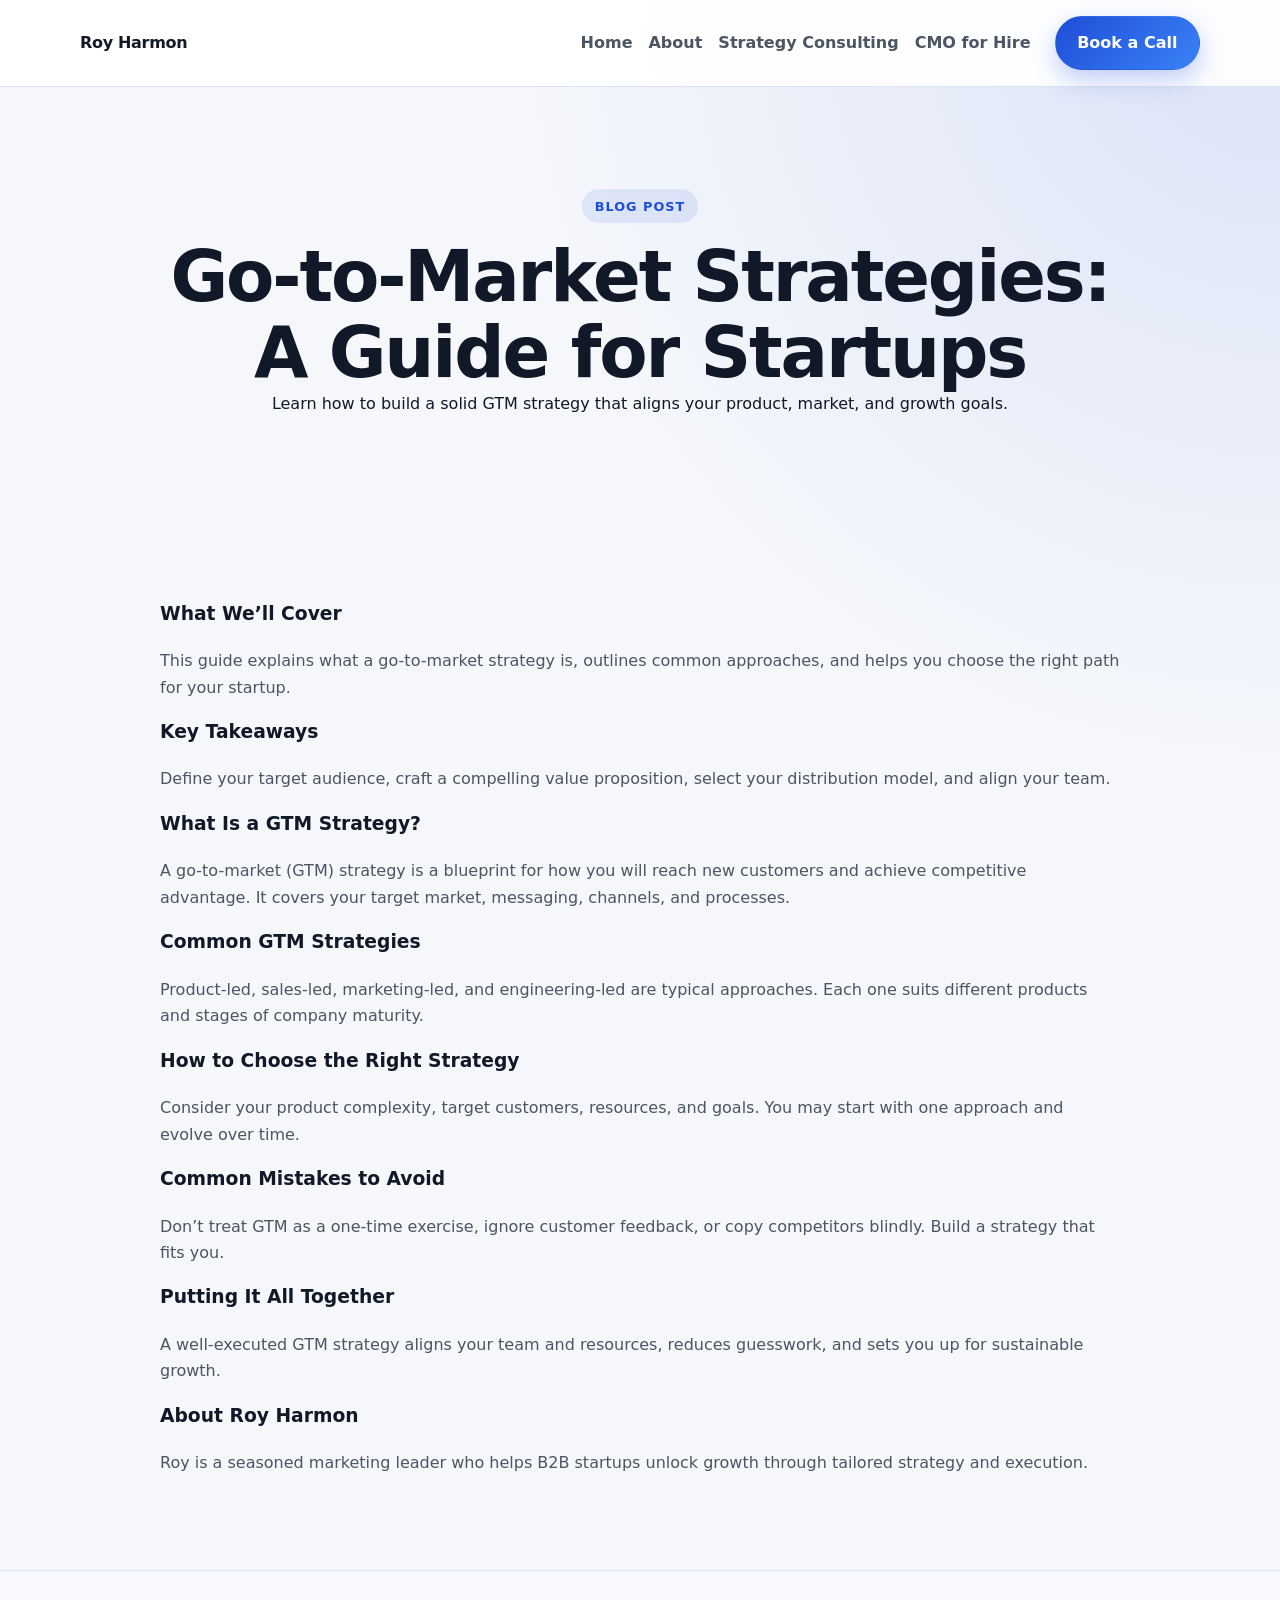
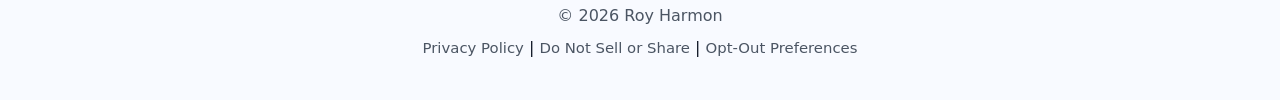
<file: go-to-market-strategies-for-startups.html>
<!DOCTYPE html>
<html lang="en">
<head>
    <meta charset="UTF-8">
    <meta name="viewport" content="width=device-width, initial-scale=1.0">
    <title>Go-to-Market Strategies – Roy Harmon</title>
    <link rel="stylesheet" href="styles.css">
</head>
<body>

<header class="nav">
    <div class="logo"><a href="index.html">Roy Harmon</a></div>
    <input type="checkbox" id="nav-toggle" class="nav-toggle" aria-label="Toggle navigation">
    <label for="nav-toggle" class="nav-toggle-label" aria-hidden="true">
        <span></span>
        <span></span>
        <span></span>
    </label>
    <div class="nav-menu">
        <nav class="nav-links">
            <a href="index.html">Home</a>
            <a href="about.html">About</a>
            <a href="marketing-strategy-consultant.html">Strategy Consulting</a>
            <a href="cmo-for-hire.html">CMO for Hire</a>
        </nav>
        <a class="btn btn-primary nav-cta" href="#cta">Book a Call</a>
    </div>
</header>

<main>

<section class="hero">
    <div class="hero-inner">
        <p class="eyebrow">Blog post</p>
        <h1>Go-to-Market Strategies: A Guide for Startups</h1>
        <p>Learn how to build a solid GTM strategy that aligns your product, market, and growth goals.</p>
    </div>
</section>

<section class="section article-shell">
    <div class="content-stack">
        <article class="content-card"><h3>What We’ll Cover</h3><p>This guide explains what a go-to-market strategy is, outlines common approaches, and helps you choose the right path for your startup.</p></article>
        <article class="content-card"><h3>Key Takeaways</h3><p>Define your target audience, craft a compelling value proposition, select your distribution model, and align your team.</p></article>
        <article class="content-card"><h3>What Is a GTM Strategy?</h3><p>A go-to-market (GTM) strategy is a blueprint for how you will reach new customers and achieve competitive advantage. It covers your target market, messaging, channels, and processes.</p></article>
        <article class="content-card"><h3>Common GTM Strategies</h3><p>Product-led, sales-led, marketing-led, and engineering-led are typical approaches. Each one suits different products and stages of company maturity.</p></article>
        <article class="content-card"><h3>How to Choose the Right Strategy</h3><p>Consider your product complexity, target customers, resources, and goals. You may start with one approach and evolve over time.</p></article>
        <article class="content-card"><h3>Common Mistakes to Avoid</h3><p>Don’t treat GTM as a one-time exercise, ignore customer feedback, or copy competitors blindly. Build a strategy that fits you.</p></article>
        <article class="content-card"><h3>Putting It All Together</h3><p>A well-executed GTM strategy aligns your team and resources, reduces guesswork, and sets you up for sustainable growth.</p></article>
        <article class="content-card"><h3>About Roy Harmon</h3><p>Roy is a seasoned marketing leader who helps B2B startups unlock growth through tailored strategy and execution.</p></article>
    </div>
</section>

</main>

<footer class="footer">
    <p>&copy; 2026 Roy Harmon</p>
    <nav>
        <a href="privacy.html">Privacy Policy</a> |
        <a href="do-not-share.html">Do Not Sell or Share</a> |
        <a href="opt-out-preferences.html">Opt-Out Preferences</a>
    </nav>
</footer>

</body>
</html>
</file>
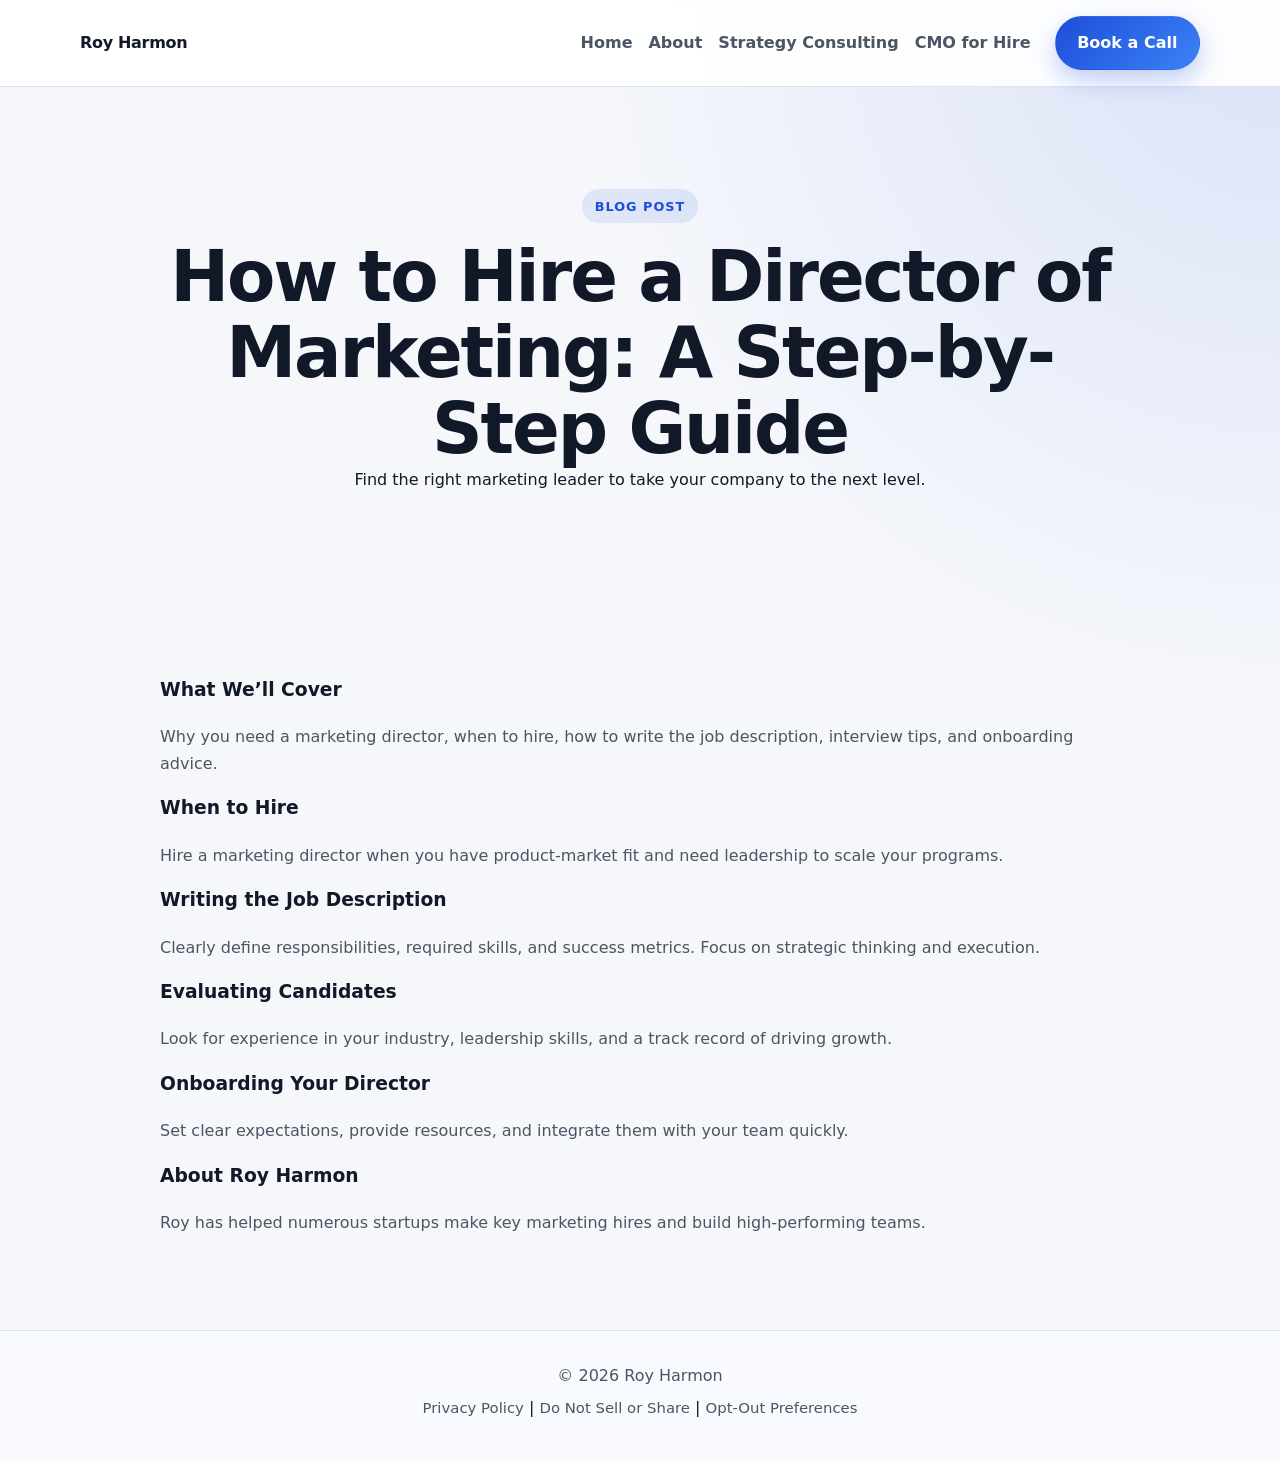
<file: how-to-hire-a-director-of-marketing.html>
<!DOCTYPE html>
<html lang="en">
<head>
    <meta charset="UTF-8">
    <meta name="viewport" content="width=device-width, initial-scale=1.0">
    <title>How to Hire a Director of Marketing – Roy Harmon</title>
    <link rel="stylesheet" href="styles.css">
</head>
<body>

<header class="nav">
    <div class="logo"><a href="index.html">Roy Harmon</a></div>
    <input type="checkbox" id="nav-toggle" class="nav-toggle" aria-label="Toggle navigation">
    <label for="nav-toggle" class="nav-toggle-label" aria-hidden="true">
        <span></span>
        <span></span>
        <span></span>
    </label>
    <div class="nav-menu">
        <nav class="nav-links">
            <a href="index.html">Home</a>
            <a href="about.html">About</a>
            <a href="marketing-strategy-consultant.html">Strategy Consulting</a>
            <a href="cmo-for-hire.html">CMO for Hire</a>
        </nav>
        <a class="btn btn-primary nav-cta" href="#cta">Book a Call</a>
    </div>
</header>

<main>

<section class="hero">
    <div class="hero-inner">
        <p class="eyebrow">Blog post</p>
        <h1>How to Hire a Director of Marketing: A Step-by-Step Guide</h1>
        <p>Find the right marketing leader to take your company to the next level.</p>
    </div>
</section>

<section class="section article-shell">
    <div class="content-stack">
        <article class="content-card"><h3>What We’ll Cover</h3><p>Why you need a marketing director, when to hire, how to write the job description, interview tips, and onboarding advice.</p></article>
        <article class="content-card"><h3>When to Hire</h3><p>Hire a marketing director when you have product-market fit and need leadership to scale your programs.</p></article>
        <article class="content-card"><h3>Writing the Job Description</h3><p>Clearly define responsibilities, required skills, and success metrics. Focus on strategic thinking and execution.</p></article>
        <article class="content-card"><h3>Evaluating Candidates</h3><p>Look for experience in your industry, leadership skills, and a track record of driving growth.</p></article>
        <article class="content-card"><h3>Onboarding Your Director</h3><p>Set clear expectations, provide resources, and integrate them with your team quickly.</p></article>
        <article class="content-card"><h3>About Roy Harmon</h3><p>Roy has helped numerous startups make key marketing hires and build high-performing teams.</p></article>
    </div>
</section>

</main>

<footer class="footer">
    <p>&copy; 2026 Roy Harmon</p>
    <nav>
        <a href="privacy.html">Privacy Policy</a> |
        <a href="do-not-share.html">Do Not Sell or Share</a> |
        <a href="opt-out-preferences.html">Opt-Out Preferences</a>
    </nav>
</footer>

</body>
</html>
</file>
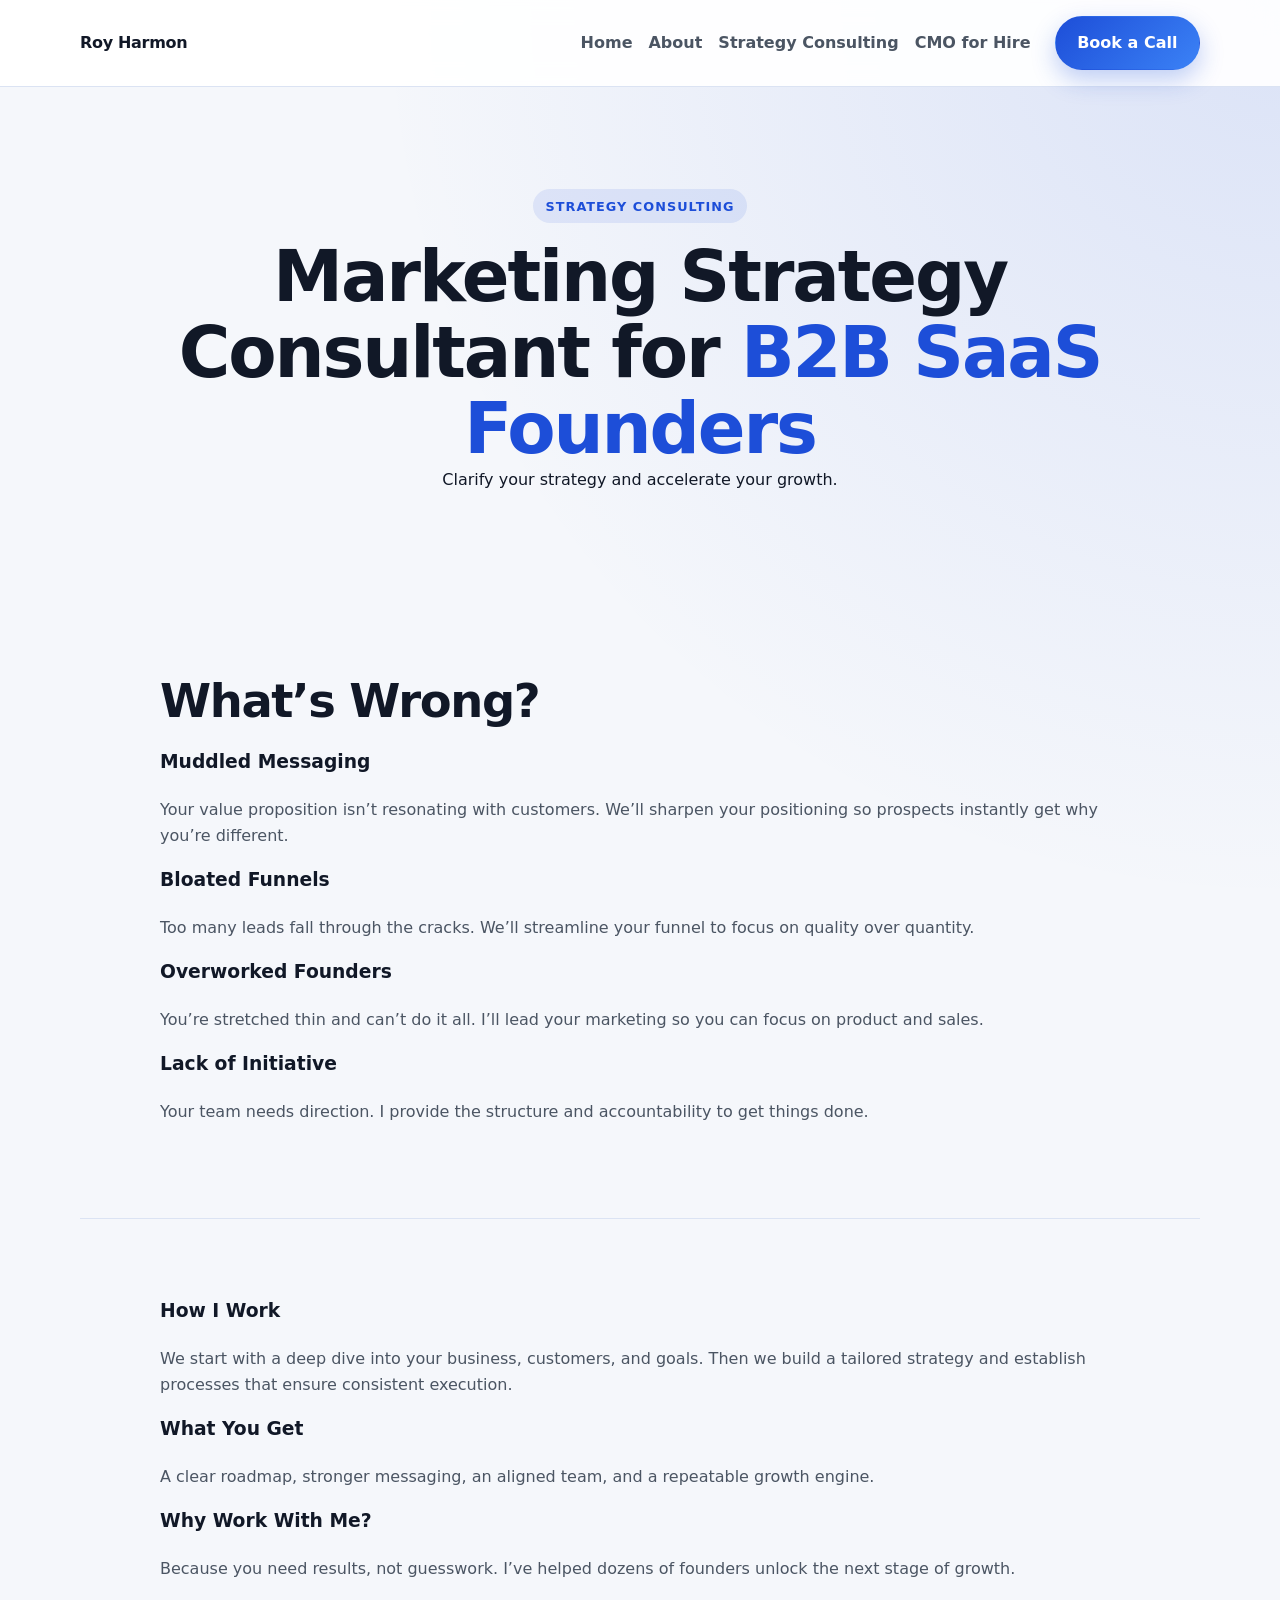
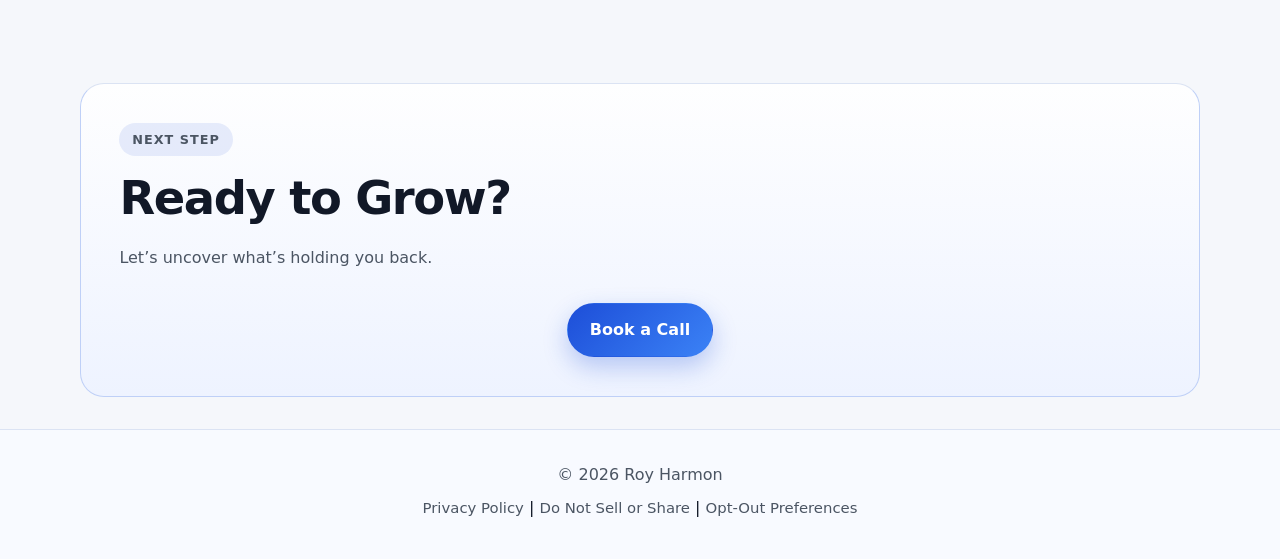
<file: marketing-strategy-consultant.html>
<!DOCTYPE html>
<html lang="en">
<head>
    <meta charset="UTF-8">
    <meta name="viewport" content="width=device-width, initial-scale=1.0">
    <title>Marketing Strategy Consultant – Roy Harmon</title>
    <link rel="stylesheet" href="styles.css">
</head>
<body>

<header class="nav">
    <div class="logo"><a href="index.html">Roy Harmon</a></div>
    <input type="checkbox" id="nav-toggle" class="nav-toggle" aria-label="Toggle navigation">
    <label for="nav-toggle" class="nav-toggle-label" aria-hidden="true">
        <span></span>
        <span></span>
        <span></span>
    </label>
    <div class="nav-menu">
        <nav class="nav-links">
            <a href="index.html">Home</a>
            <a href="about.html">About</a>
            <a href="marketing-strategy-consultant.html">Strategy Consulting</a>
            <a href="cmo-for-hire.html">CMO for Hire</a>
        </nav>
        <a class="btn btn-primary nav-cta" href="#cta">Book a Call</a>
    </div>
</header>

<main>

<section class="hero">
    <div class="hero-inner">
        <p class="eyebrow">Strategy consulting</p>
        <h1>Marketing Strategy Consultant for <em>B2B SaaS Founders</em></h1>
        <p>Clarify your strategy and accelerate your growth.</p>
    </div>
</section>

<section class="section article-shell">
    <div class="section-heading">
        <h2>What’s Wrong?</h2>
    </div>
    <div class="content-grid">
        <article class="content-card">
            <h3>Muddled Messaging</h3>
            <p>Your value proposition isn’t resonating with customers. We’ll sharpen your positioning so prospects instantly get why you’re different.</p>
        </article>
        <article class="content-card">
            <h3>Bloated Funnels</h3>
            <p>Too many leads fall through the cracks. We’ll streamline your funnel to focus on quality over quantity.</p>
        </article>
        <article class="content-card">
            <h3>Overworked Founders</h3>
            <p>You’re stretched thin and can’t do it all. I’ll lead your marketing so you can focus on product and sales.</p>
        </article>
        <article class="content-card">
            <h3>Lack of Initiative</h3>
            <p>Your team needs direction. I provide the structure and accountability to get things done.</p>
        </article>
    </div>
</section>

<section class="section article-shell">
    <div class="content-stack">
        <article class="content-card">
            <h3>How I Work</h3>
            <p>We start with a deep dive into your business, customers, and goals. Then we build a tailored strategy and establish processes that ensure consistent execution.</p>
        </article>
        <article class="content-card">
            <h3>What You Get</h3>
            <p>A clear roadmap, stronger messaging, an aligned team, and a repeatable growth engine.</p>
        </article>
        <article class="content-card">
            <h3>Why Work With Me?</h3>
            <p>Because you need results, not guesswork. I’ve helped dozens of founders unlock the next stage of growth.</p>
        </article>
    </div>
</section>

<section class="section section-cta article-shell" id="cta">
    <div class="section-heading">
        <p class="eyebrow">Next step</p>
        <h2>Ready to Grow?</h2>
    </div>
    <p>Let’s uncover what’s holding you back.</p>
    <div class="hero-actions">
        <a href="#" class="btn btn-primary">Book a Call</a>
    </div>
</section>

</main>

<footer class="footer">
    <p>&copy; 2026 Roy Harmon</p>
    <nav>
        <a href="privacy.html">Privacy Policy</a> |
        <a href="do-not-share.html">Do Not Sell or Share</a> |
        <a href="opt-out-preferences.html">Opt-Out Preferences</a>
    </nav>
</footer>

</body>
</html>
</file>
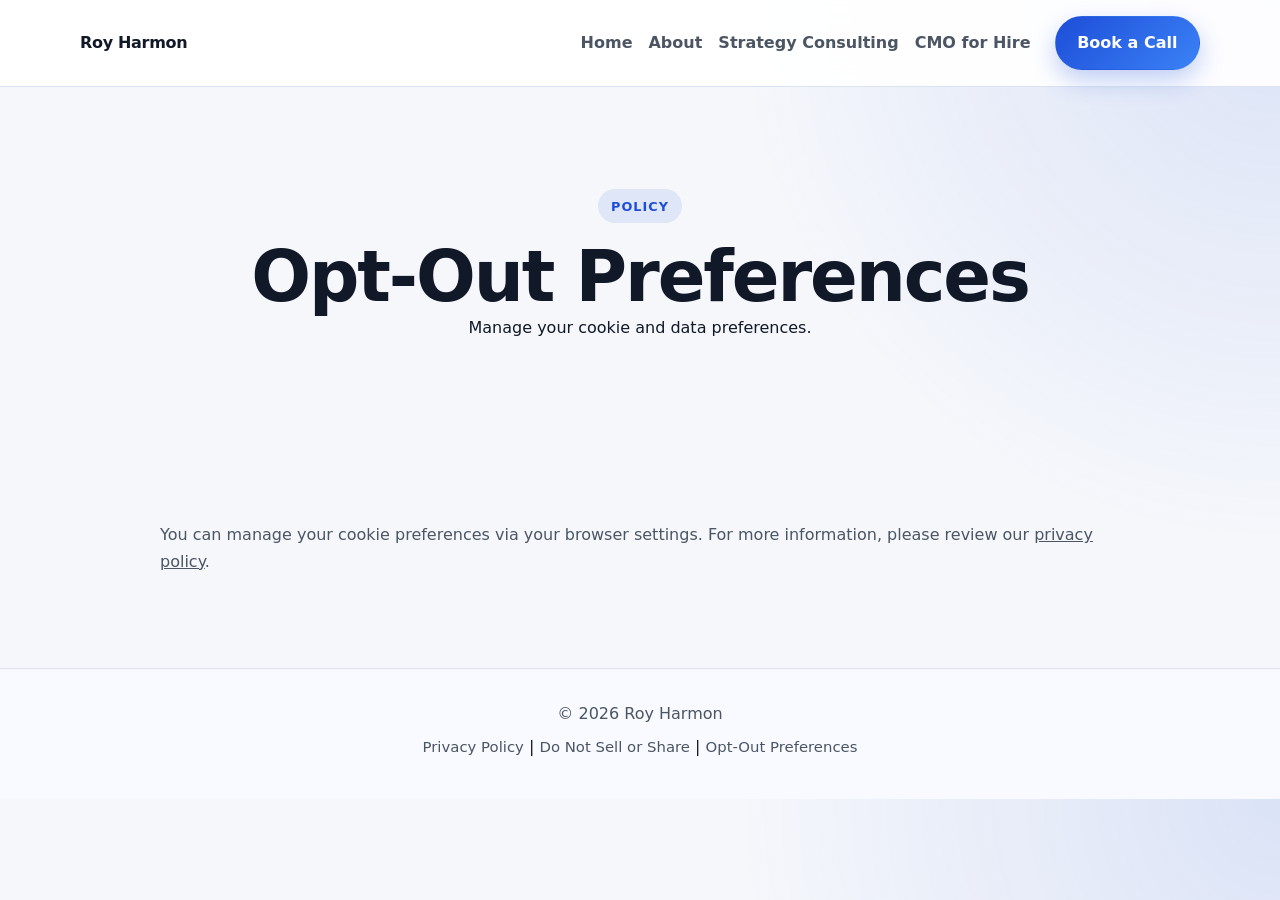
<file: opt-out-preferences.html>
<!DOCTYPE html>
<html lang="en">
<head>
    <meta charset="UTF-8">
    <meta name="viewport" content="width=device-width, initial-scale=1.0">
    <title>Opt-Out Preferences – Roy Harmon</title>
    <link rel="stylesheet" href="styles.css">
</head>
<body>

<header class="nav">
    <div class="logo"><a href="index.html">Roy Harmon</a></div>
    <input type="checkbox" id="nav-toggle" class="nav-toggle" aria-label="Toggle navigation">
    <label for="nav-toggle" class="nav-toggle-label" aria-hidden="true">
        <span></span>
        <span></span>
        <span></span>
    </label>
    <div class="nav-menu">
        <nav class="nav-links">
            <a href="index.html">Home</a>
            <a href="about.html">About</a>
            <a href="marketing-strategy-consultant.html">Strategy Consulting</a>
            <a href="cmo-for-hire.html">CMO for Hire</a>
        </nav>
        <a class="btn btn-primary nav-cta" href="#cta">Book a Call</a>
    </div>
</header>

<main>

<section class="hero">
    <div class="hero-inner">
        <p class="eyebrow">Policy</p>
        <h1>Opt-Out Preferences</h1>
        <p>Manage your cookie and data preferences.</p>
    </div>
</section>

<section class="section article-shell">
    <div class="content-card">
        <p>You can manage your cookie preferences via your browser settings. For more information, please review our <a href="privacy.html">privacy policy</a>.</p>
    </div>
</section>

</main>

<footer class="footer">
    <p>&copy; 2026 Roy Harmon</p>
    <nav>
        <a href="privacy.html">Privacy Policy</a> |
        <a href="do-not-share.html">Do Not Sell or Share</a> |
        <a href="opt-out-preferences.html">Opt-Out Preferences</a>
    </nav>
</footer>

</body>
</html>
</file>
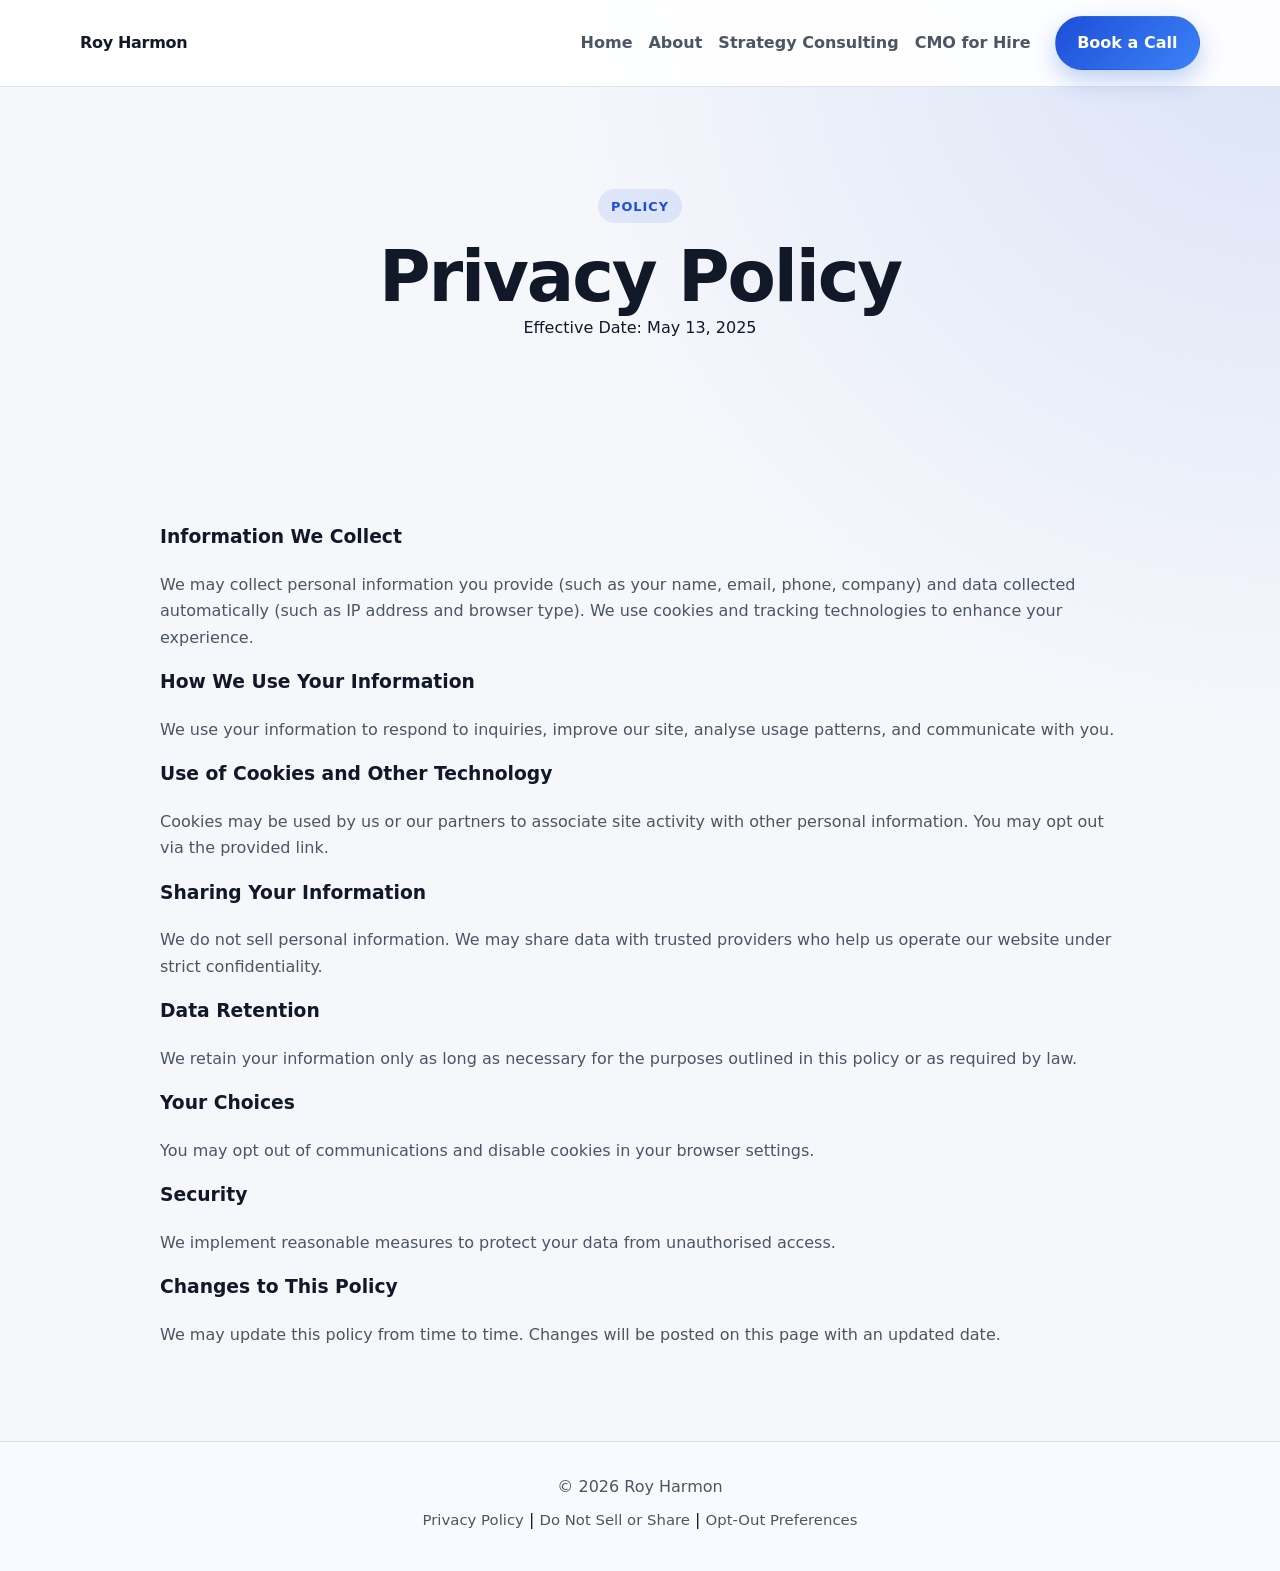
<file: privacy.html>
<!DOCTYPE html>
<html lang="en">
<head>
    <meta charset="UTF-8">
    <meta name="viewport" content="width=device-width, initial-scale=1.0">
    <title>Privacy Policy – Roy Harmon</title>
    <link rel="stylesheet" href="styles.css">
</head>
<body>

<header class="nav">
    <div class="logo"><a href="index.html">Roy Harmon</a></div>
    <input type="checkbox" id="nav-toggle" class="nav-toggle" aria-label="Toggle navigation">
    <label for="nav-toggle" class="nav-toggle-label" aria-hidden="true">
        <span></span>
        <span></span>
        <span></span>
    </label>
    <div class="nav-menu">
        <nav class="nav-links">
            <a href="index.html">Home</a>
            <a href="about.html">About</a>
            <a href="marketing-strategy-consultant.html">Strategy Consulting</a>
            <a href="cmo-for-hire.html">CMO for Hire</a>
        </nav>
        <a class="btn btn-primary nav-cta" href="#cta">Book a Call</a>
    </div>
</header>

<main>

<section class="hero">
    <div class="hero-inner">
        <p class="eyebrow">Policy</p>
        <h1>Privacy Policy</h1>
        <p>Effective Date: May 13, 2025</p>
    </div>
</section>

<section class="section article-shell">
    <div class="content-stack">
        <article class="content-card"><h3>Information We Collect</h3><p>We may collect personal information you provide (such as your name, email, phone, company) and data collected automatically (such as IP address and browser type). We use cookies and tracking technologies to enhance your experience.</p></article>
        <article class="content-card"><h3>How We Use Your Information</h3><p>We use your information to respond to inquiries, improve our site, analyse usage patterns, and communicate with you.</p></article>
        <article class="content-card"><h3>Use of Cookies and Other Technology</h3><p>Cookies may be used by us or our partners to associate site activity with other personal information. You may opt out via the provided link.</p></article>
        <article class="content-card"><h3>Sharing Your Information</h3><p>We do not sell personal information. We may share data with trusted providers who help us operate our website under strict confidentiality.</p></article>
        <article class="content-card"><h3>Data Retention</h3><p>We retain your information only as long as necessary for the purposes outlined in this policy or as required by law.</p></article>
        <article class="content-card"><h3>Your Choices</h3><p>You may opt out of communications and disable cookies in your browser settings.</p></article>
        <article class="content-card"><h3>Security</h3><p>We implement reasonable measures to protect your data from unauthorised access.</p></article>
        <article class="content-card"><h3>Changes to This Policy</h3><p>We may update this policy from time to time. Changes will be posted on this page with an updated date.</p></article>
    </div>
</section>

</main>

<footer class="footer">
    <p>&copy; 2026 Roy Harmon</p>
    <nav>
        <a href="privacy.html">Privacy Policy</a> |
        <a href="do-not-share.html">Do Not Sell or Share</a> |
        <a href="opt-out-preferences.html">Opt-Out Preferences</a>
    </nav>
</footer>

</body>
</html>
</file>
<file: styles.css>
:root {
    --bg: #f5f7fb;
    --surface: #ffffff;
    --surface-soft: #eef3ff;
    --text: #111827;
    --text-soft: #4b5563;
    --brand: #1d4ed8;
    --brand-strong: #1e40af;
    --border: #dbe3f3;
    --shadow: 0 16px 40px rgba(15, 23, 42, 0.08);
    --radius: 16px;
    --max-width: 1120px;
}

* {
    box-sizing: border-box;
}

html {
    scroll-behavior: smooth;
}

body {
    margin: 0;
    font-family: Inter, system-ui, -apple-system, BlinkMacSystemFont, "Segoe UI", sans-serif;
    color: var(--text);
    line-height: 1.65;
    background: radial-gradient(circle at top right, rgba(29, 78, 216, 0.12), transparent 36%), var(--bg);
}

a {
    color: inherit;
}

h1,
h2,
h3,
p {
    margin-top: 0;
}

.nav,
.hero,
.section,
.footer {
    padding-left: max(1.25rem, calc((100vw - var(--max-width)) / 2));
    padding-right: max(1.25rem, calc((100vw - var(--max-width)) / 2));
}

.nav {
    position: sticky;
    top: 0;
    z-index: 20;
    display: flex;
    align-items: center;
    justify-content: space-between;
    gap: 1rem;
    padding-top: 1rem;
    padding-bottom: 1rem;
    background: rgba(255, 255, 255, 0.92);
    border-bottom: 1px solid var(--border);
    backdrop-filter: blur(14px);
}

.logo a {
    text-decoration: none;
    font-weight: 800;
    letter-spacing: -0.02em;
}

.nav-menu {
    display: flex;
    align-items: center;
    gap: 1.5rem;
    margin-left: auto;
}

.nav-links {
    display: flex;
    align-items: center;
    flex-wrap: wrap;
    gap: 0.5rem 1rem;
}

.nav-links a {
    text-decoration: none;
    font-weight: 600;
    color: var(--text-soft);
    padding: 0.2rem 0;
}

.nav-links a:hover,
.nav-links a:focus-visible,
.footer nav a:hover,
.footer nav a:focus-visible {
    color: var(--brand);
}

.nav-toggle {
    position: absolute;
    opacity: 0;
    pointer-events: none;
}

.nav-toggle-label {
    display: none;
    cursor: pointer;
    align-items: center;
    justify-content: center;
    width: 42px;
    height: 42px;
    border-radius: 10px;
    border: 1px solid var(--border);
    background: #fff;
}

.nav-toggle-label span {
    display: block;
    width: 18px;
    height: 2px;
    margin: 3px 0;
    border-radius: 999px;
    background: var(--text);
}

.nav-cta {
    white-space: nowrap;
}

.btn {
    display: inline-flex;
    align-items: center;
    justify-content: center;
    min-height: 46px;
    padding: 0.8rem 1.35rem;
    border-radius: 999px;
    border: 1px solid transparent;
    font-weight: 700;
    text-decoration: none;
    transition: transform 0.15s ease, background-color 0.2s ease, border-color 0.2s ease;
}

.btn:hover,
.btn:focus-visible {
    transform: translateY(-1px);
}

.btn-primary {
    color: #fff;
    background: linear-gradient(135deg, var(--brand), #3b82f6);
    box-shadow: 0 10px 24px rgba(29, 78, 216, 0.28);
}

.btn-primary:hover,
.btn-primary:focus-visible {
    background: linear-gradient(135deg, var(--brand-strong), var(--brand));
}

.btn-secondary {
    background: #fff;
    border-color: var(--border);
    color: var(--text);
}

.hero {
    padding-top: clamp(4rem, 8vw, 6.5rem);
    padding-bottom: clamp(3.5rem, 7vw, 5.5rem);
}

.hero-inner {
    max-width: 980px;
    margin: 0 auto;
    text-align: center;
}

.eyebrow {
    display: inline-block;
    margin-bottom: 1rem;
    padding: 0.4rem 0.8rem;
    border-radius: 999px;
    font-size: 0.8rem;
    font-weight: 700;
    letter-spacing: 0.08em;
    text-transform: uppercase;
    color: var(--brand);
    background: rgba(29, 78, 216, 0.1);
}

.hero h1 {
    margin-bottom: 0;
    font-size: clamp(2.2rem, 6vw, 4.4rem);
    line-height: 1.08;
    letter-spacing: -0.03em;
}

.hero h1 em {
    font-style: normal;
    color: var(--brand);
}

.hero-lead,
.section p {
    color: var(--text-soft);
}

.hero-lead {
    max-width: 760px;
    margin: 1.25rem auto 0;
    font-size: clamp(1.08rem, 2vw, 1.24rem);
}

.hero-actions {
    display: flex;
    flex-wrap: wrap;
    justify-content: center;
    gap: 0.9rem;
    margin-top: 2rem;
}

.hero-proof,
.feature-grid {
    display: grid;
    grid-template-columns: repeat(3, minmax(0, 1fr));
    gap: 1.1rem;
}

.hero-proof {
    margin-top: 2.5rem;
}

.hero-proof-item,
.feature-card {
    padding: 1.35rem;
    border: 1px solid var(--border);
    border-radius: var(--radius);
    background: var(--surface);
    box-shadow: var(--shadow);
}

.hero-proof-item strong,
.feature-card h3 {
    display: block;
    margin-bottom: 0.45rem;
    font-size: 1.05rem;
    line-height: 1.35;
}

.hero-proof-item span,
.feature-card p {
    color: var(--text-soft);
}

.section {
    max-width: var(--max-width);
    margin: 0 auto;
    padding-top: clamp(3rem, 6vw, 4.8rem);
    padding-bottom: clamp(3rem, 6vw, 4.8rem);
}

.section + .section {
    border-top: 1px solid var(--border);
}

.section-heading {
    margin-bottom: 1.2rem;
    max-width: 740px;
}

.section h2 {
    margin-bottom: 0;
    font-size: clamp(1.9rem, 3.8vw, 2.9rem);
    line-height: 1.15;
    letter-spacing: -0.03em;
}

.feature-grid-section,
.section-proof,
.section-intro,
.section-highlight {
    max-width: 980px;
}

.section-cta {
    margin-top: 0.5rem;
    margin-bottom: 2rem;
    padding: clamp(1.5rem, 3vw, 2.5rem);
    border-radius: 24px;
    border: 1px solid #bfd0f7;
    background: linear-gradient(180deg, rgba(255, 255, 255, 0.9), var(--surface-soft));
}

.footer {
    padding-top: 2rem;
    padding-bottom: 2.4rem;
    border-top: 1px solid var(--border);
    text-align: center;
    background: #f8faff;
}

.footer p {
    margin-bottom: 0.4rem;
    color: var(--text-soft);
}

.footer nav a {
    font-size: 0.93rem;
    color: var(--text-soft);
    text-decoration: none;
}

a:focus-visible,
button:focus-visible {
    outline: 3px solid rgba(29, 78, 216, 0.25);
    outline-offset: 2px;
}

@media (max-width: 920px) {
    .nav {
        flex-wrap: wrap;
    }

    .nav-menu {
        order: 10;
        width: 100%;
        margin-left: 0;
        padding-top: 0.4rem;
    }

    .nav-links {
        justify-content: center;
    }

    .hero-proof,
    .feature-grid {
        grid-template-columns: 1fr;
    }
}

@media (max-width: 640px) {
    .nav {
        align-items: center;
    }

    .nav-toggle-label {
        display: inline-flex;
        margin-left: auto;
    }

    .nav-menu {
        display: none;
        align-items: stretch;
        flex-direction: column;
        gap: 0.8rem;
        padding: 1rem;
        border: 1px solid var(--border);
        border-radius: 14px;
        background: #fff;
        box-shadow: var(--shadow);
    }

    .nav-links {
        flex-direction: column;
        align-items: flex-start;
        gap: 0.2rem;
    }

    .nav-links a {
        width: 100%;
        padding: 0.45rem 0;
    }

    .nav-toggle:checked ~ .nav-menu {
        display: flex;
    }

    .hero-actions {
        flex-direction: column;
    }

    .hero-actions .btn,
    .nav-cta {
        width: 100%;
    }

    .footer nav {
        display: flex;
        flex-direction: column;
        gap: 0.3rem;
    }
}
</file>
